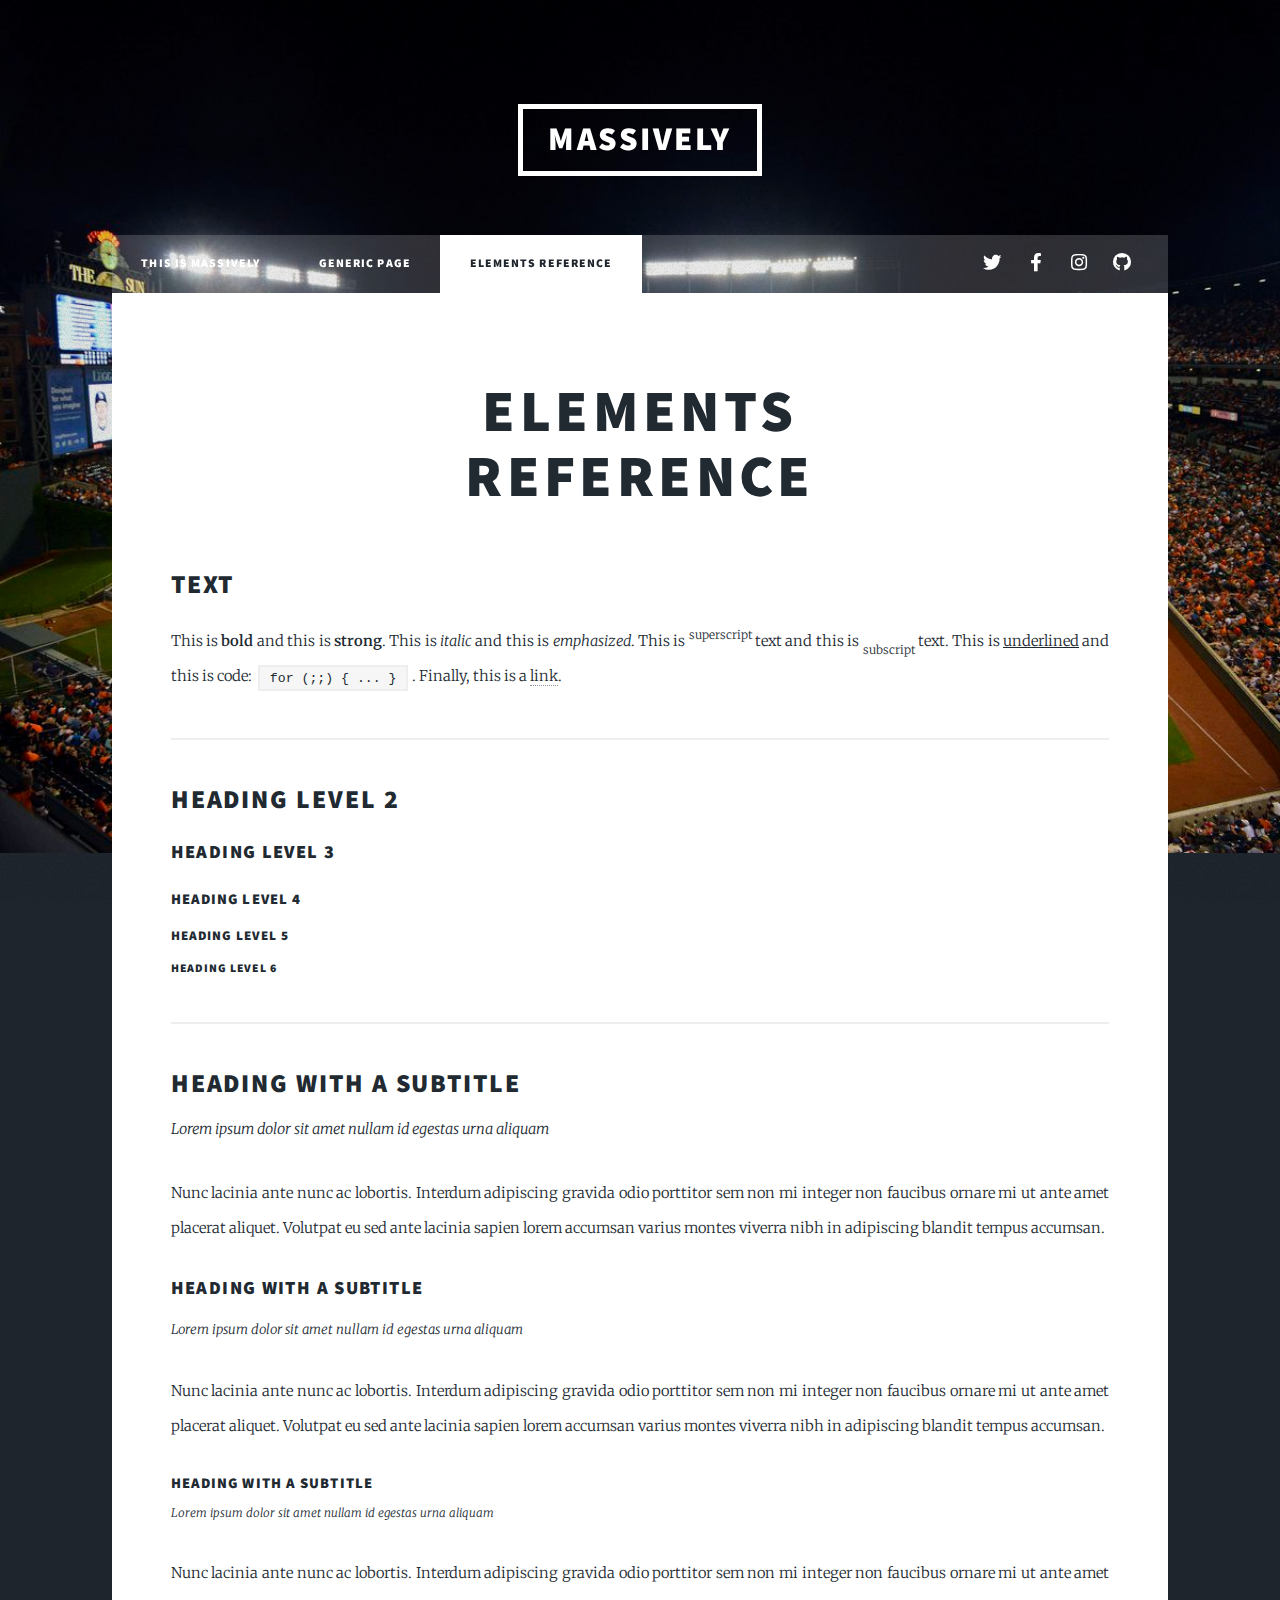
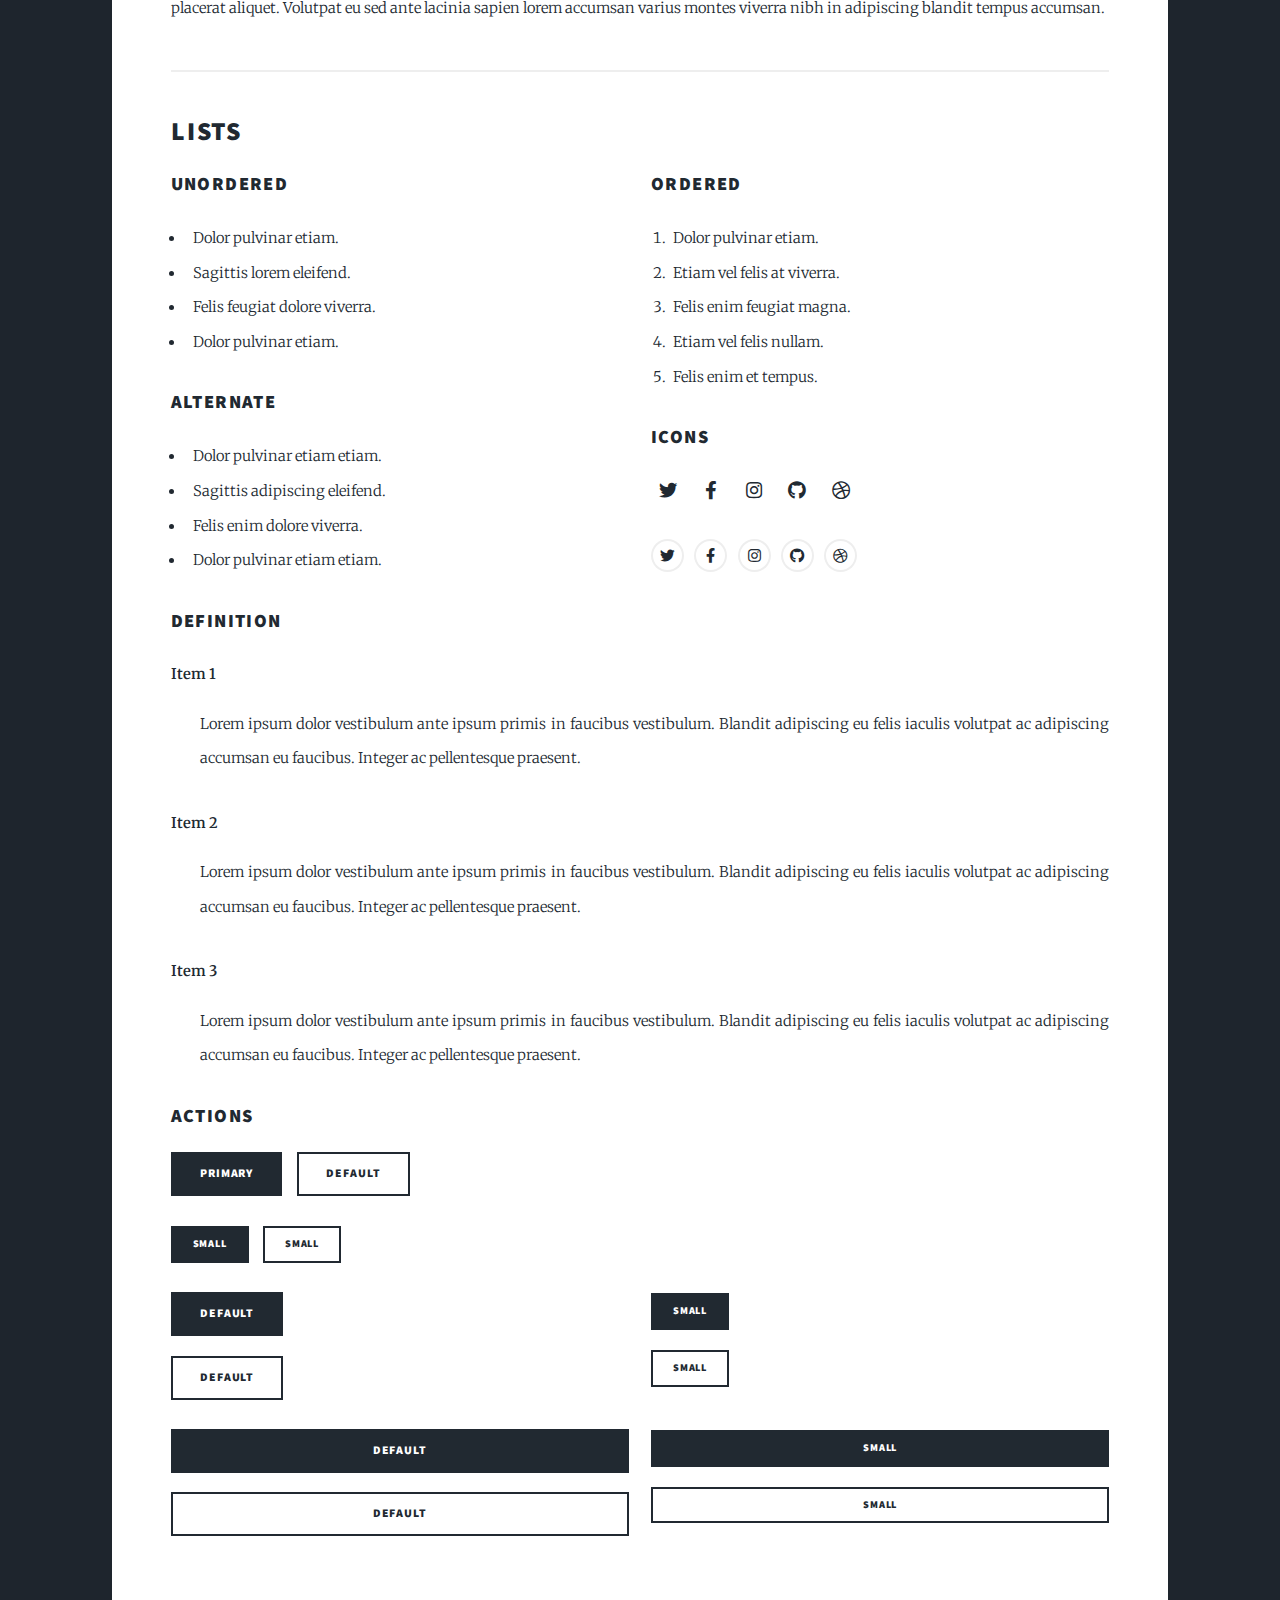
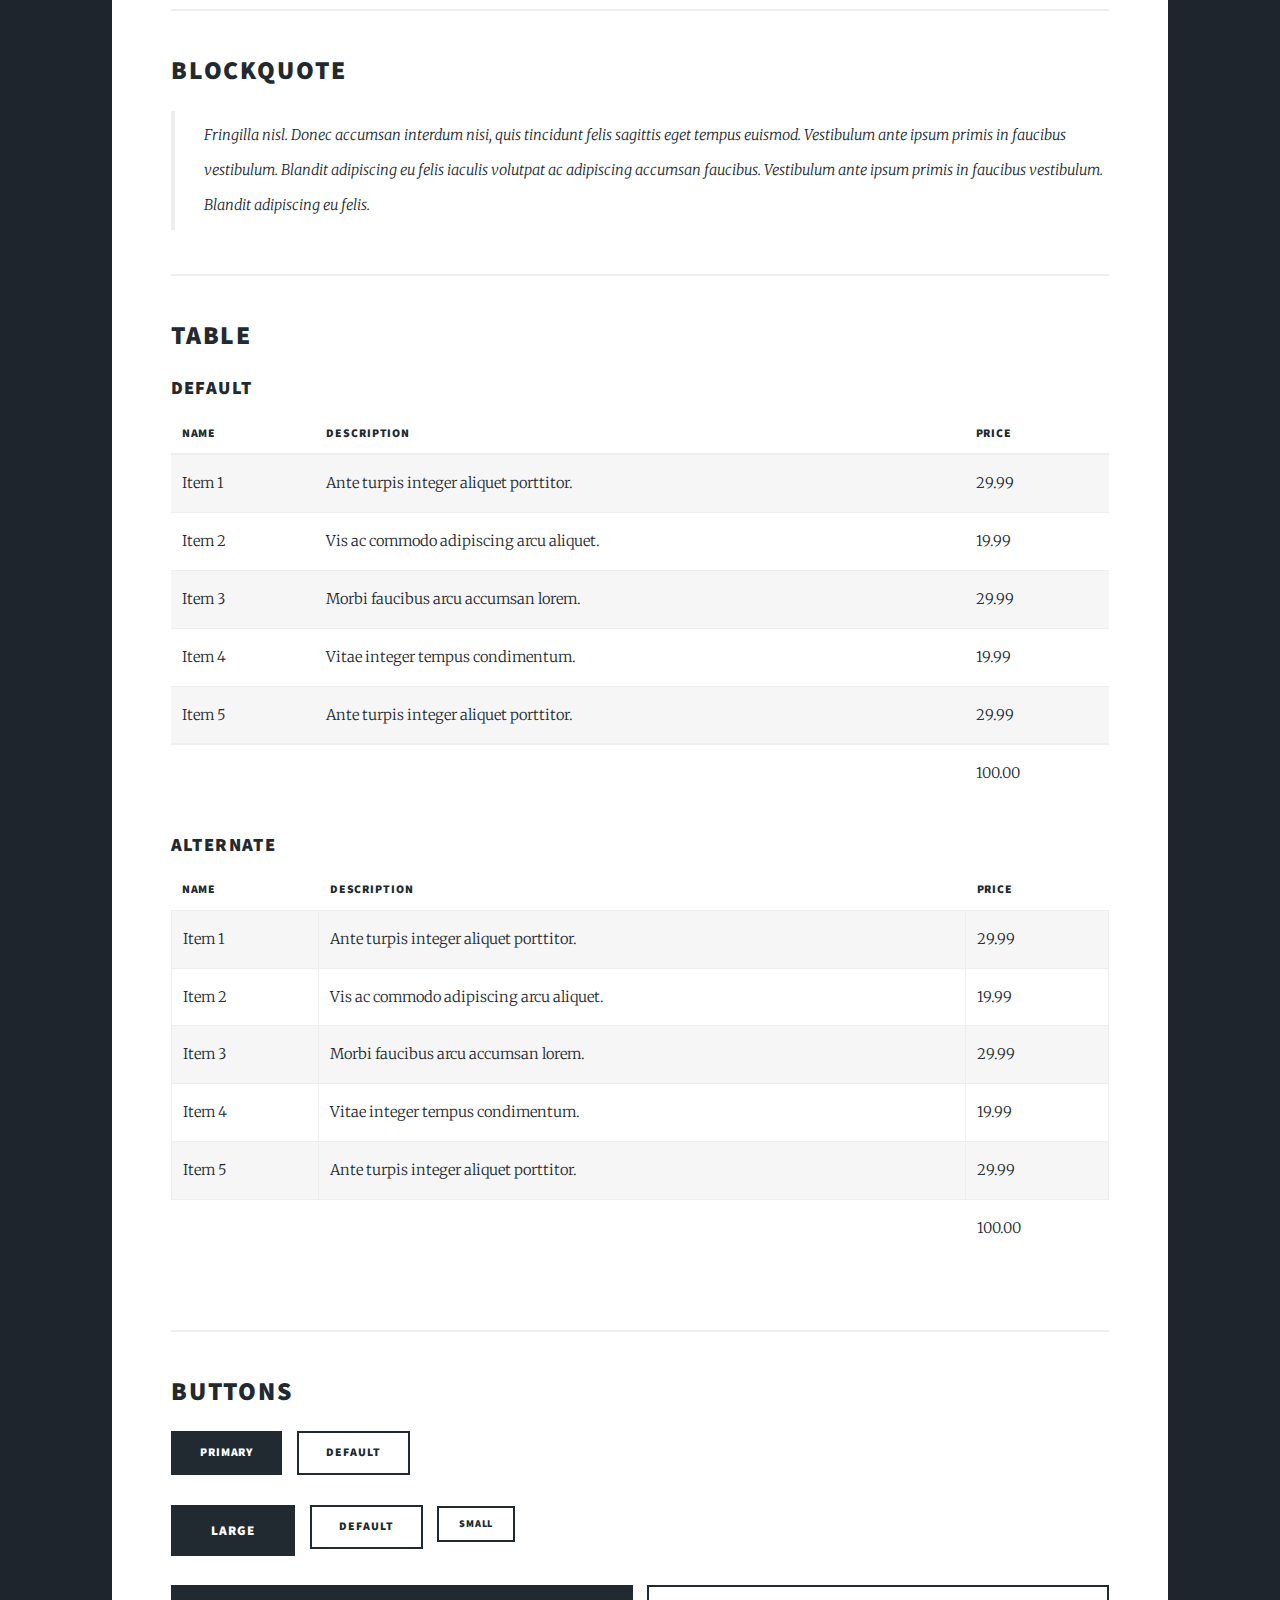
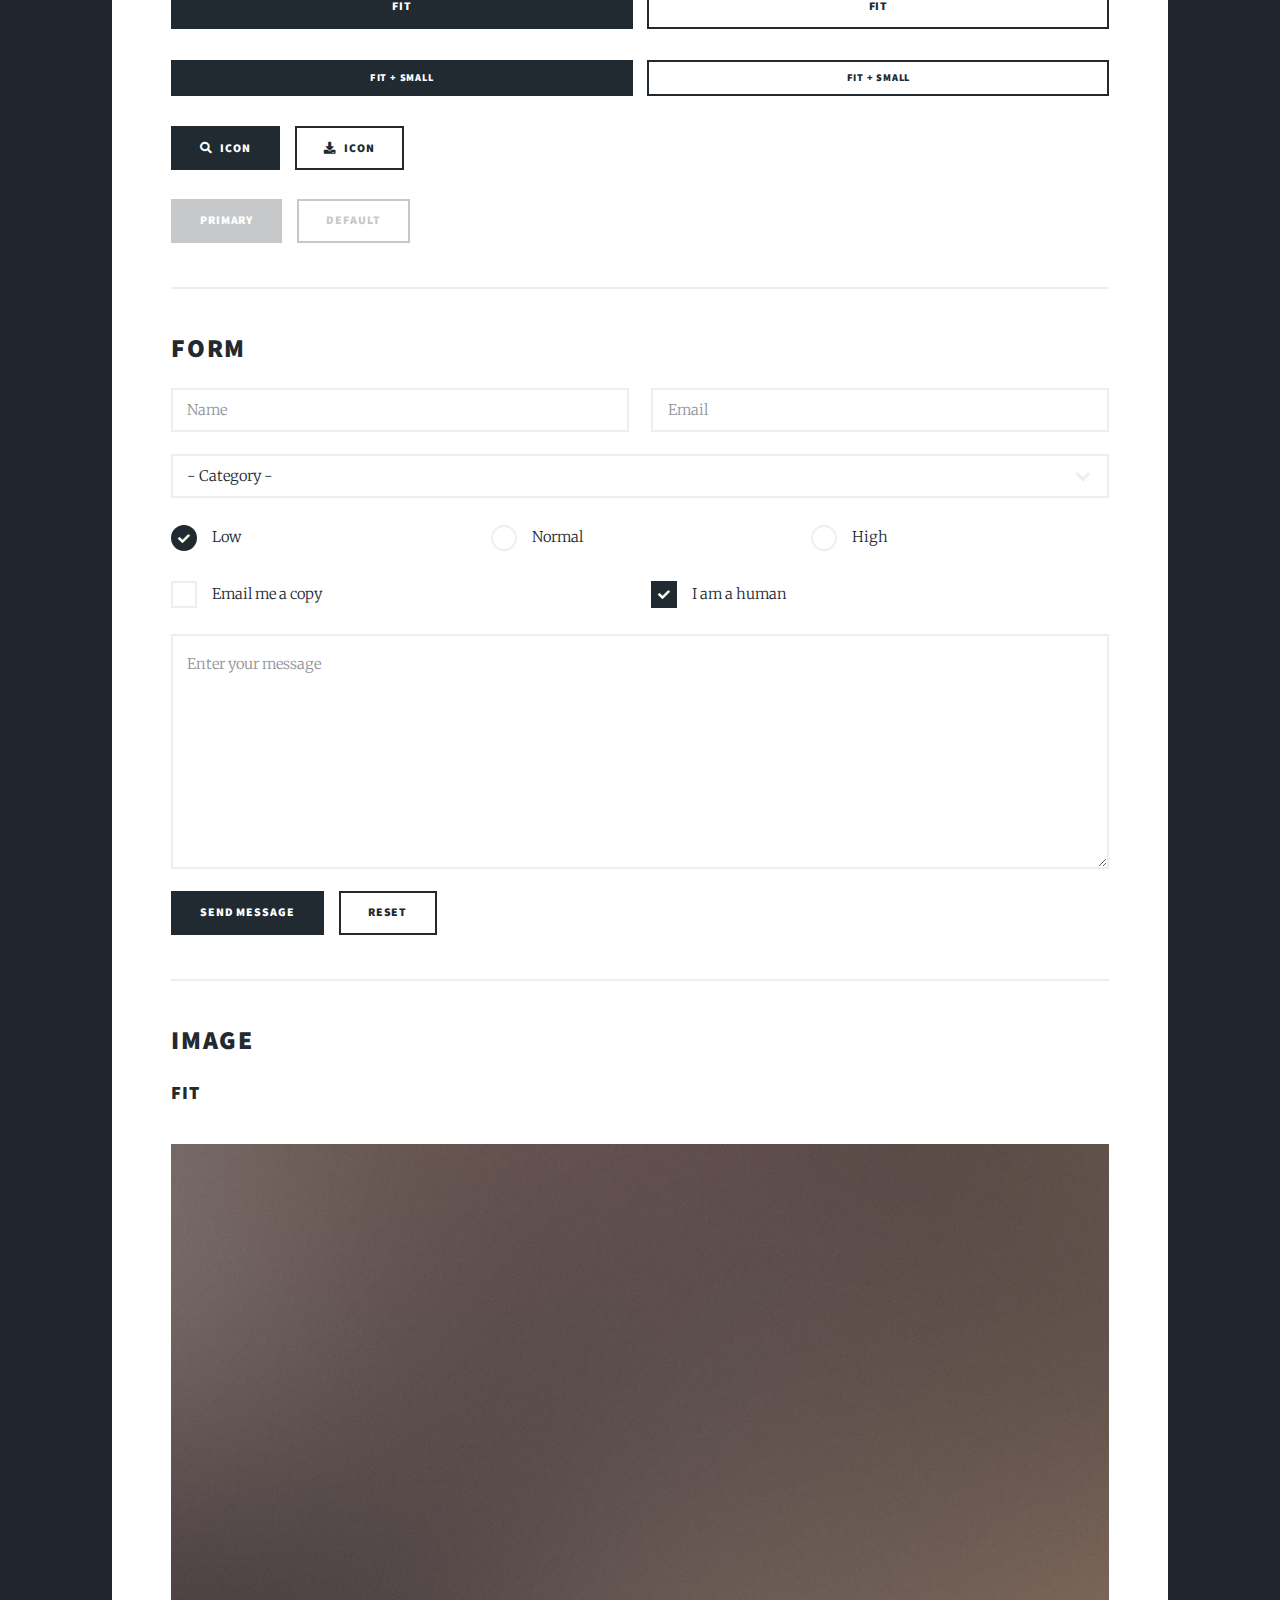
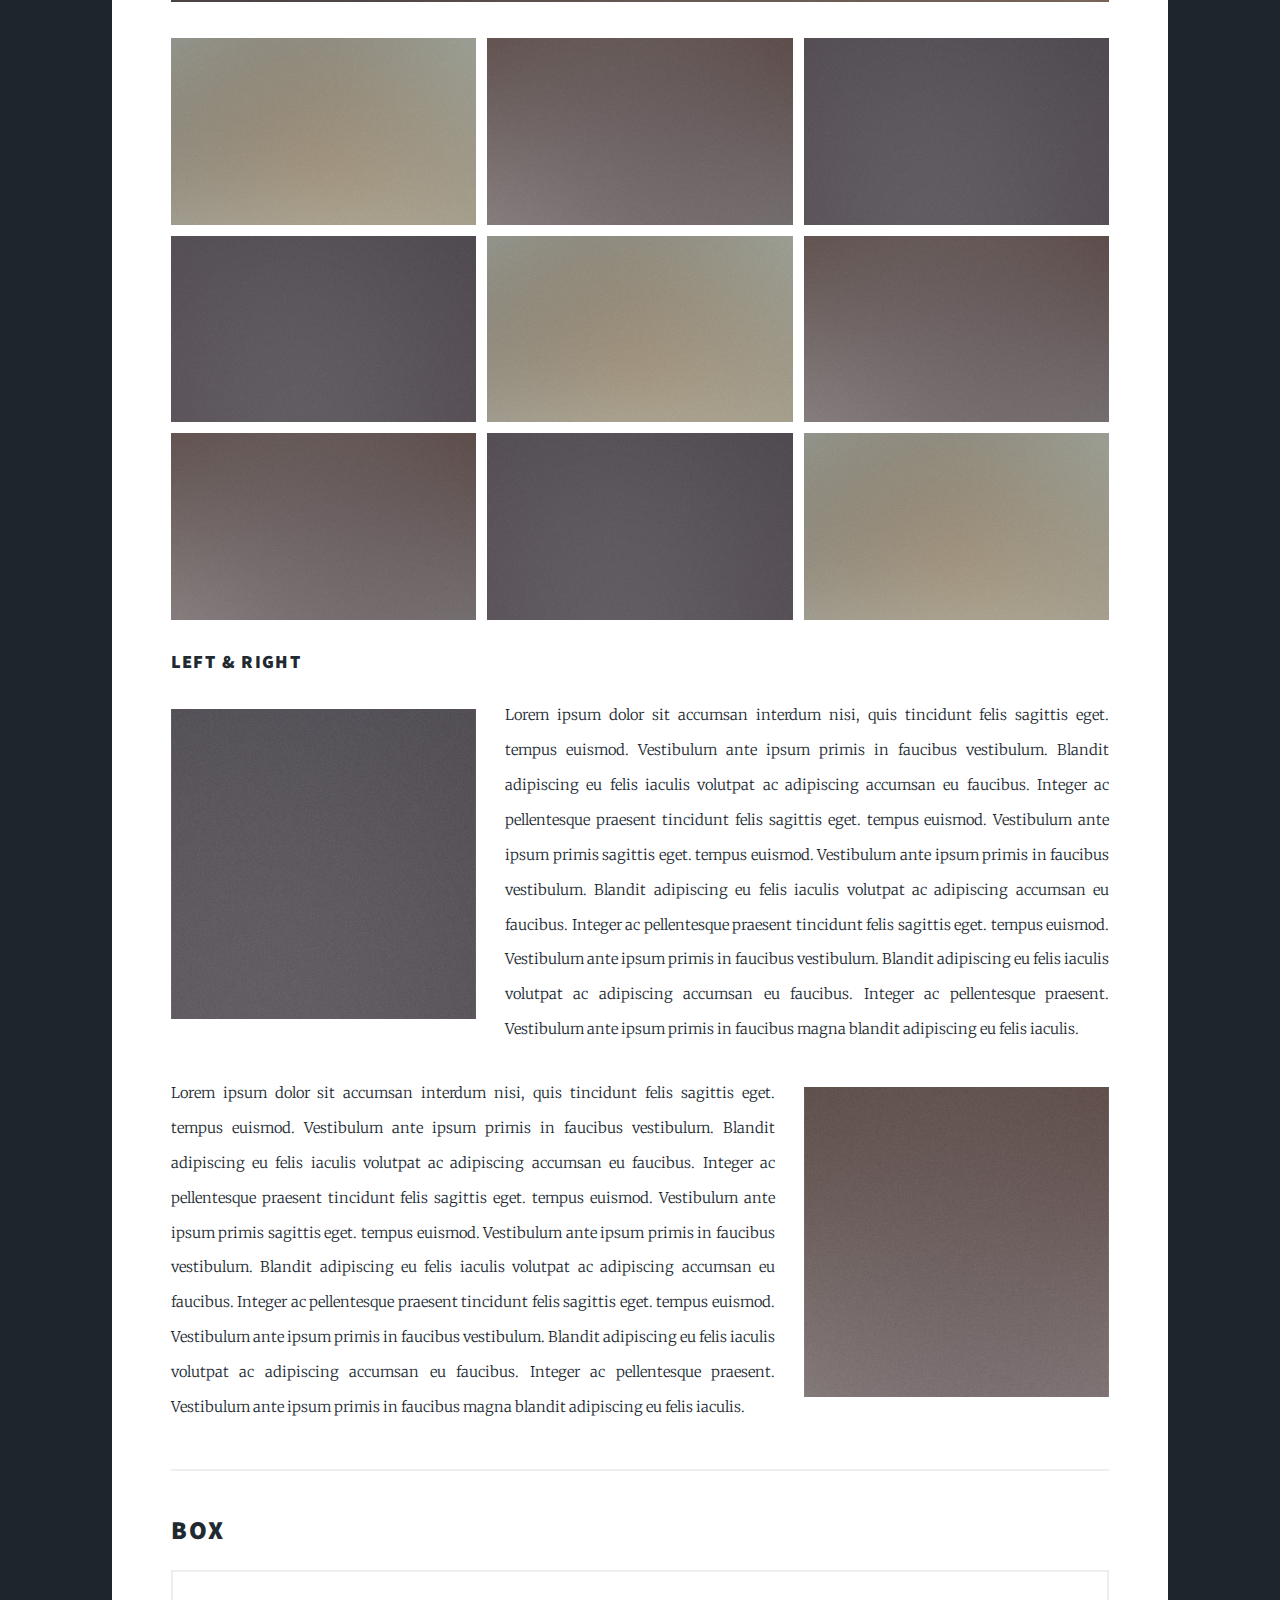
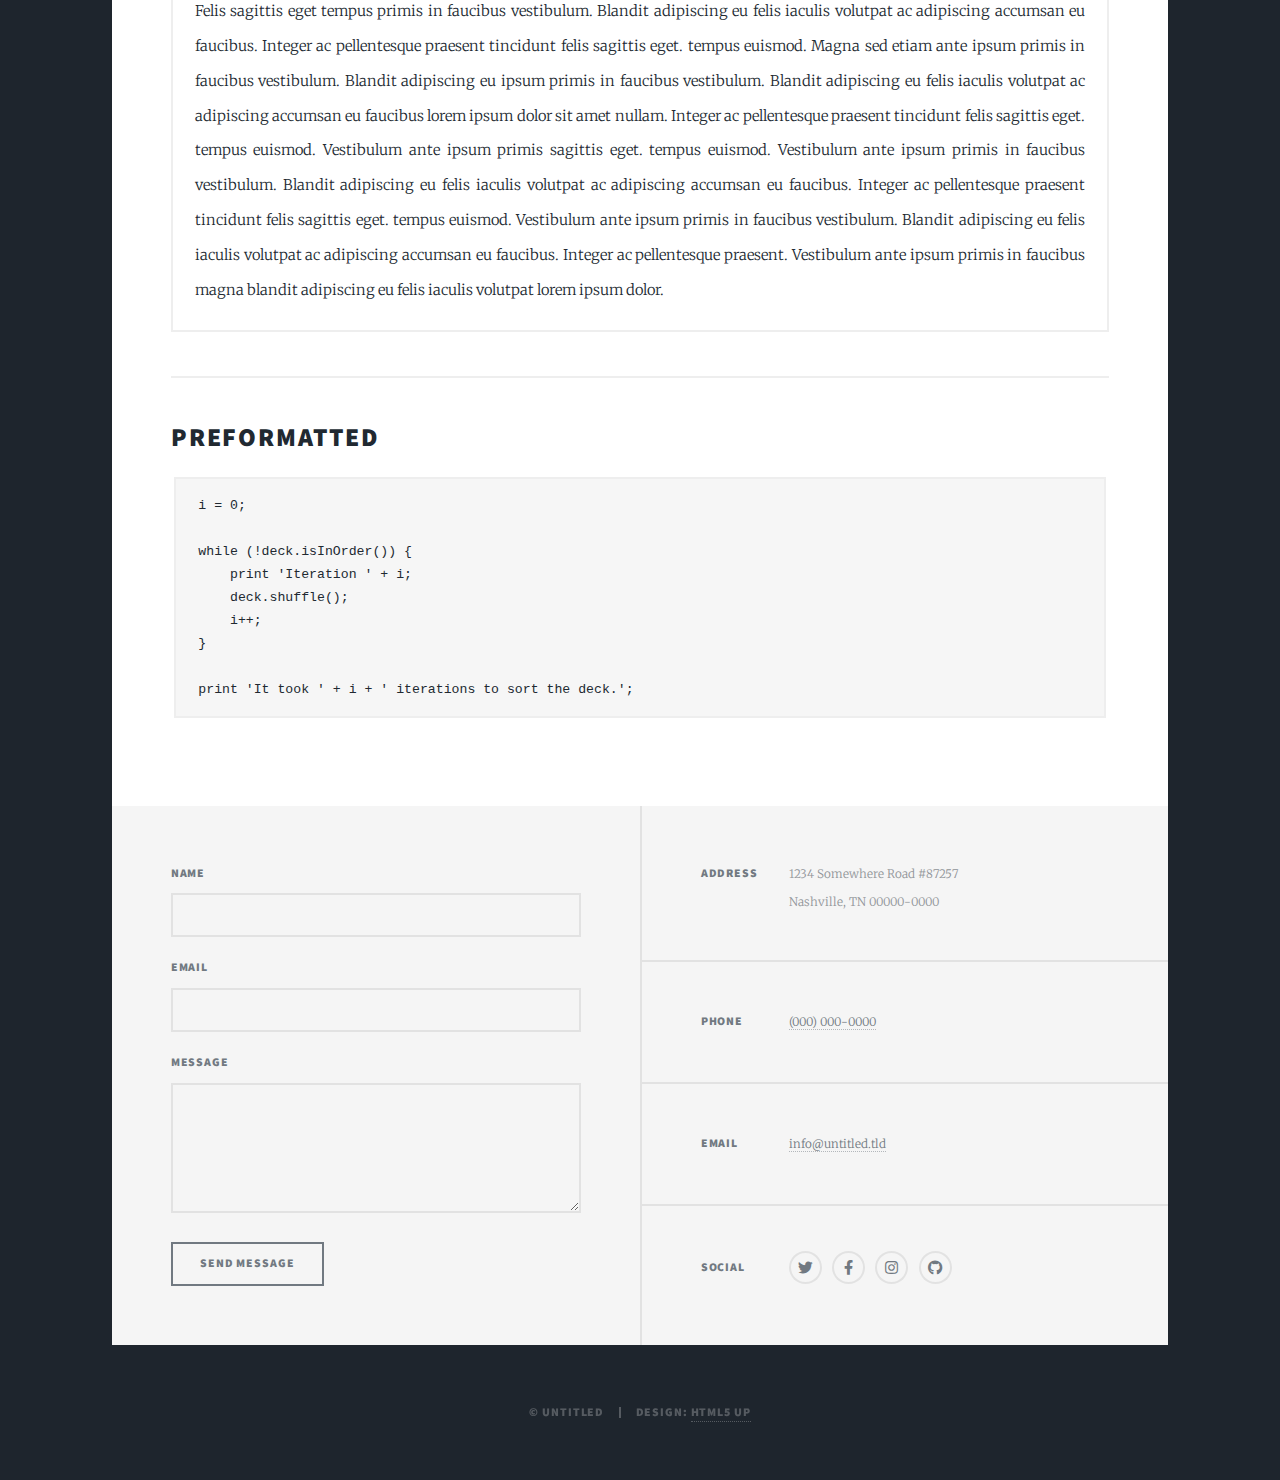
<file: elements.html>
<!DOCTYPE HTML>
<!--
	Massively by HTML5 UP
	html5up.net | @ajlkn
	Free for personal and commercial use under the CCA 3.0 license (html5up.net/license)
-->
<html>
	<head>
		<title>Elements Reference - Massively by HTML5 UP</title>
		<meta charset="utf-8" />
		<meta name="viewport" content="width=device-width, initial-scale=1, user-scalable=no" />
		<link rel="stylesheet" href="assets/css/main.css" />
		<noscript><link rel="stylesheet" href="assets/css/noscript.css" /></noscript>
	</head>
	<body class="is-preload">

		<!-- Wrapper -->
			<div id="wrapper">

				<!-- Header -->
					<header id="header">
						<a href="index.html" class="logo">Massively</a>
					</header>

				<!-- Nav -->
					<nav id="nav">
						<ul class="links">
							<li><a href="index.html">This is Massively</a></li>
							<li><a href="generic.html">Generic Page</a></li>
							<li class="active"><a href="elements.html">Elements Reference</a></li>
						</ul>
						<ul class="icons">
							<li><a href="#" class="icon brands fa-twitter"><span class="label">Twitter</span></a></li>
							<li><a href="#" class="icon brands fa-facebook-f"><span class="label">Facebook</span></a></li>
							<li><a href="#" class="icon brands fa-instagram"><span class="label">Instagram</span></a></li>
							<li><a href="#" class="icon brands fa-github"><span class="label">GitHub</span></a></li>
						</ul>
					</nav>

				<!-- Main -->
					<div id="main">

						<!-- Post -->
							<section class="post">
								<header class="major">
									<h1>Elements<br />
									Reference</h1>
								</header>

								<!-- Text stuff -->
									<h2>Text</h2>
									<p>This is <b>bold</b> and this is <strong>strong</strong>. This is <i>italic</i> and this is <em>emphasized</em>.
									This is <sup>superscript</sup> text and this is <sub>subscript</sub> text.
									This is <u>underlined</u> and this is code: <code>for (;;) { ... }</code>.
									Finally, this is a <a href="#">link</a>.</p>
									<hr />
									<h2>Heading Level 2</h2>
									<h3>Heading Level 3</h3>
									<h4>Heading Level 4</h4>
									<h5>Heading Level 5</h5>
									<h6>Heading Level 6</h6>
									<hr />
									<header>
										<h2>Heading with a Subtitle</h2>
										<p>Lorem ipsum dolor sit amet nullam id egestas urna aliquam</p>
									</header>
									<p>Nunc lacinia ante nunc ac lobortis. Interdum adipiscing gravida odio porttitor sem non mi integer non faucibus ornare mi ut ante amet placerat aliquet. Volutpat eu sed ante lacinia sapien lorem accumsan varius montes viverra nibh in adipiscing blandit tempus accumsan.</p>
									<header>
										<h3>Heading with a Subtitle</h3>
										<p>Lorem ipsum dolor sit amet nullam id egestas urna aliquam</p>
									</header>
									<p>Nunc lacinia ante nunc ac lobortis. Interdum adipiscing gravida odio porttitor sem non mi integer non faucibus ornare mi ut ante amet placerat aliquet. Volutpat eu sed ante lacinia sapien lorem accumsan varius montes viverra nibh in adipiscing blandit tempus accumsan.</p>
									<header>
										<h4>Heading with a Subtitle</h4>
										<p>Lorem ipsum dolor sit amet nullam id egestas urna aliquam</p>
									</header>
									<p>Nunc lacinia ante nunc ac lobortis. Interdum adipiscing gravida odio porttitor sem non mi integer non faucibus ornare mi ut ante amet placerat aliquet. Volutpat eu sed ante lacinia sapien lorem accumsan varius montes viverra nibh in adipiscing blandit tempus accumsan.</p>

									<hr />

								<!-- Lists -->
									<h2>Lists</h2>
									<div class="row">
										<div class="col-6 col-12-small">

											<h3>Unordered</h3>
											<ul>
												<li>Dolor pulvinar etiam.</li>
												<li>Sagittis lorem eleifend.</li>
												<li>Felis feugiat dolore viverra.</li>
												<li>Dolor pulvinar etiam.</li>
											</ul>

											<h3>Alternate</h3>
											<ul class="alt">
												<li>Dolor pulvinar etiam etiam.</li>
												<li>Sagittis adipiscing eleifend.</li>
												<li>Felis enim dolore viverra.</li>
												<li>Dolor pulvinar etiam etiam.</li>
											</ul>

										</div>
										<div class="col-6 col-12-small">

											<h3>Ordered</h3>
											<ol>
												<li>Dolor pulvinar etiam.</li>
												<li>Etiam vel felis at viverra.</li>
												<li>Felis enim feugiat magna.</li>
												<li>Etiam vel felis nullam.</li>
												<li>Felis enim et tempus.</li>
											</ol>

											<h3>Icons</h3>
											<ul class="icons">
												<li><a href="#" class="icon brands fa-twitter"><span class="label">Twitter</span></a></li>
												<li><a href="#" class="icon brands fa-facebook-f"><span class="label">Facebook</span></a></li>
												<li><a href="#" class="icon brands fa-instagram"><span class="label">Instagram</span></a></li>
												<li><a href="#" class="icon brands fa-github"><span class="label">Github</span></a></li>
												<li><a href="#" class="icon brands fa-dribbble"><span class="label">Dribbble</span></a></li>
											</ul>
											<ul class="icons alt">
												<li><a href="#" class="icon brands alt fa-twitter"><span class="label">Twitter</span></a></li>
												<li><a href="#" class="icon brands alt fa-facebook-f"><span class="label">Facebook</span></a></li>
												<li><a href="#" class="icon brands alt fa-instagram"><span class="label">Instagram</span></a></li>
												<li><a href="#" class="icon brands alt fa-github"><span class="label">Github</span></a></li>
												<li><a href="#" class="icon brands alt fa-dribbble"><span class="label">Dribbble</span></a></li>
											</ul>

										</div>
									</div>
									<h3>Definition</h3>
									<dl>
										<dt>Item 1</dt>
										<dd>
											<p>Lorem ipsum dolor vestibulum ante ipsum primis in faucibus vestibulum. Blandit adipiscing eu felis iaculis volutpat ac adipiscing accumsan eu faucibus. Integer ac pellentesque praesent.</p>
										</dd>
										<dt>Item 2</dt>
										<dd>
											<p>Lorem ipsum dolor vestibulum ante ipsum primis in faucibus vestibulum. Blandit adipiscing eu felis iaculis volutpat ac adipiscing accumsan eu faucibus. Integer ac pellentesque praesent.</p>
										</dd>
										<dt>Item 3</dt>
										<dd>
											<p>Lorem ipsum dolor vestibulum ante ipsum primis in faucibus vestibulum. Blandit adipiscing eu felis iaculis volutpat ac adipiscing accumsan eu faucibus. Integer ac pellentesque praesent.</p>
										</dd>
									</dl>

									<h3>Actions</h3>
									<ul class="actions">
										<li><a href="#" class="button primary">Primary</a></li>
										<li><a href="#" class="button">Default</a></li>
									</ul>
									<ul class="actions small">
										<li><a href="#" class="button primary small">Small</a></li>
										<li><a href="#" class="button small">Small</a></li>
									</ul>
									<div class="row">
										<div class="col-6 col-12-small">
											<ul class="actions stacked">
												<li><a href="#" class="button primary">Default</a></li>
												<li><a href="#" class="button">Default</a></li>
											</ul>
										</div>
										<div class="col-6 col-12-small">
											<ul class="actions stacked">
												<li><a href="#" class="button primary small">Small</a></li>
												<li><a href="#" class="button small">Small</a></li>
											</ul>
										</div>
									</div>
									<div class="row">
										<div class="col-6 col-12-small">
											<ul class="actions stacked">
												<li><a href="#" class="button primary fit">Default</a></li>
												<li><a href="#" class="button fit">Default</a></li>
											</ul>
										</div>
										<div class="col-6 col-12-small">
											<ul class="actions stacked">
												<li><a href="#" class="button primary small fit">Small</a></li>
												<li><a href="#" class="button small fit">Small</a></li>
											</ul>
										</div>
									</div>

									<hr />

								<!-- Blockquote -->
									<h2>Blockquote</h2>
									<blockquote>Fringilla nisl. Donec accumsan interdum nisi, quis tincidunt felis sagittis eget tempus euismod. Vestibulum ante ipsum primis in faucibus vestibulum. Blandit adipiscing eu felis iaculis volutpat ac adipiscing accumsan faucibus. Vestibulum ante ipsum primis in faucibus vestibulum. Blandit adipiscing eu felis.</blockquote>

									<hr />

								<!-- Table -->
									<h2>Table</h2>

									<h3>Default</h3>
									<div class="table-wrapper">
										<table>
											<thead>
												<tr>
													<th>Name</th>
													<th>Description</th>
													<th>Price</th>
												</tr>
											</thead>
											<tbody>
												<tr>
													<td>Item 1</td>
													<td>Ante turpis integer aliquet porttitor.</td>
													<td>29.99</td>
												</tr>
												<tr>
													<td>Item 2</td>
													<td>Vis ac commodo adipiscing arcu aliquet.</td>
													<td>19.99</td>
												</tr>
												<tr>
													<td>Item 3</td>
													<td> Morbi faucibus arcu accumsan lorem.</td>
													<td>29.99</td>
												</tr>
												<tr>
													<td>Item 4</td>
													<td>Vitae integer tempus condimentum.</td>
													<td>19.99</td>
												</tr>
												<tr>
													<td>Item 5</td>
													<td>Ante turpis integer aliquet porttitor.</td>
													<td>29.99</td>
												</tr>
											</tbody>
											<tfoot>
												<tr>
													<td colspan="2"></td>
													<td>100.00</td>
												</tr>
											</tfoot>
										</table>
									</div>

									<h3>Alternate</h3>
									<div class="table-wrapper">
										<table class="alt">
											<thead>
												<tr>
													<th>Name</th>
													<th>Description</th>
													<th>Price</th>
												</tr>
											</thead>
											<tbody>
												<tr>
													<td>Item 1</td>
													<td>Ante turpis integer aliquet porttitor.</td>
													<td>29.99</td>
												</tr>
												<tr>
													<td>Item 2</td>
													<td>Vis ac commodo adipiscing arcu aliquet.</td>
													<td>19.99</td>
												</tr>
												<tr>
													<td>Item 3</td>
													<td> Morbi faucibus arcu accumsan lorem.</td>
													<td>29.99</td>
												</tr>
												<tr>
													<td>Item 4</td>
													<td>Vitae integer tempus condimentum.</td>
													<td>19.99</td>
												</tr>
												<tr>
													<td>Item 5</td>
													<td>Ante turpis integer aliquet porttitor.</td>
													<td>29.99</td>
												</tr>
											</tbody>
											<tfoot>
												<tr>
													<td colspan="2"></td>
													<td>100.00</td>
												</tr>
											</tfoot>
										</table>
									</div>

									<hr />

								<!-- Buttons -->
									<h2>Buttons</h2>
									<ul class="actions">
										<li><a href="#" class="button primary">Primary</a></li>
										<li><a href="#" class="button">Default</a></li>
									</ul>
									<ul class="actions">
										<li><a href="#" class="button primary large">Large</a></li>
										<li><a href="#" class="button">Default</a></li>
										<li><a href="#" class="button small">Small</a></li>
									</ul>
									<ul class="actions fit">
										<li><a href="#" class="button primary fit">Fit</a></li>
										<li><a href="#" class="button fit">Fit</a></li>
									</ul>
									<ul class="actions fit small">
										<li><a href="#" class="button primary fit small">Fit + Small</a></li>
										<li><a href="#" class="button fit small">Fit + Small</a></li>
									</ul>
									<ul class="actions">
										<li><a href="#" class="button primary icon solid fa-search">Icon</a></li>
										<li><a href="#" class="button icon solid fa-download">Icon</a></li>
									</ul>
									<ul class="actions">
										<li><span class="button primary disabled">Primary</span></li>
										<li><span class="button disabled">Default</span></li>
									</ul>

									<hr />

								<!-- Form -->
									<h2>Form</h2>

									<form method="post" action="#">
										<div class="row gtr-uniform">
											<div class="col-6 col-12-xsmall">
												<input type="text" name="demo-name" id="demo-name" value="" placeholder="Name" />
											</div>
											<div class="col-6 col-12-xsmall">
												<input type="email" name="demo-email" id="demo-email" value="" placeholder="Email" />
											</div>
											<!-- Break -->
											<div class="col-12">
												<select name="demo-category" id="demo-category">
													<option value="">- Category -</option>
													<option value="1">Manufacturing</option>
													<option value="1">Shipping</option>
													<option value="1">Administration</option>
													<option value="1">Human Resources</option>
												</select>
											</div>
											<!-- Break -->
											<div class="col-4 col-12-small">
												<input type="radio" id="demo-priority-low" name="demo-priority" checked>
												<label for="demo-priority-low">Low</label>
											</div>
											<div class="col-4 col-12-small">
												<input type="radio" id="demo-priority-normal" name="demo-priority">
												<label for="demo-priority-normal">Normal</label>
											</div>
											<div class="col-4 col-12-small">
												<input type="radio" id="demo-priority-high" name="demo-priority">
												<label for="demo-priority-high">High</label>
											</div>
											<!-- Break -->
											<div class="col-6 col-12-small">
												<input type="checkbox" id="demo-copy" name="demo-copy">
												<label for="demo-copy">Email me a copy</label>
											</div>
											<div class="col-6 col-12-small">
												<input type="checkbox" id="demo-human" name="demo-human" checked>
												<label for="demo-human">I am a human</label>
											</div>
											<!-- Break -->
											<div class="col-12">
												<textarea name="demo-message" id="demo-message" placeholder="Enter your message" rows="6"></textarea>
											</div>
											<!-- Break -->
											<div class="col-12">
												<ul class="actions">
													<li><input type="submit" value="Send Message" class="primary" /></li>
													<li><input type="reset" value="Reset" /></li>
												</ul>
											</div>
										</div>
									</form>

									<hr />

								<!-- Image -->
									<h2>Image</h2>

									<h3>Fit</h3>
									<span class="image fit"><img src="images/pic01.jpg" alt="" /></span>
									<div class="box alt">
										<div class="row gtr-50 gtr-uniform">
											<div class="col-4"><span class="image fit"><img src="images/pic02.jpg" alt="" /></span></div>
											<div class="col-4"><span class="image fit"><img src="images/pic03.jpg" alt="" /></span></div>
											<div class="col-4"><span class="image fit"><img src="images/pic04.jpg" alt="" /></span></div>
											<!-- Break -->
											<div class="col-4"><span class="image fit"><img src="images/pic04.jpg" alt="" /></span></div>
											<div class="col-4"><span class="image fit"><img src="images/pic02.jpg" alt="" /></span></div>
											<div class="col-4"><span class="image fit"><img src="images/pic03.jpg" alt="" /></span></div>
											<!-- Break -->
											<div class="col-4"><span class="image fit"><img src="images/pic03.jpg" alt="" /></span></div>
											<div class="col-4"><span class="image fit"><img src="images/pic04.jpg" alt="" /></span></div>
											<div class="col-4"><span class="image fit"><img src="images/pic02.jpg" alt="" /></span></div>
										</div>
									</div>

									<h3>Left &amp; Right</h3>
									<p><span class="image left"><img src="images/pic08.jpg" alt="" /></span>Lorem ipsum dolor sit accumsan interdum nisi, quis tincidunt felis sagittis eget. tempus euismod. Vestibulum ante ipsum primis in faucibus vestibulum. Blandit adipiscing eu felis iaculis volutpat ac adipiscing accumsan eu faucibus. Integer ac pellentesque praesent tincidunt felis sagittis eget. tempus euismod. Vestibulum ante ipsum primis sagittis eget. tempus euismod. Vestibulum ante ipsum primis in faucibus vestibulum. Blandit adipiscing eu felis iaculis volutpat ac adipiscing accumsan eu faucibus. Integer ac pellentesque praesent tincidunt felis sagittis eget. tempus euismod. Vestibulum ante ipsum primis in faucibus vestibulum. Blandit adipiscing eu felis iaculis volutpat ac adipiscing accumsan eu faucibus. Integer ac pellentesque praesent. Vestibulum ante ipsum primis in faucibus magna blandit adipiscing eu felis iaculis.</p>
									<p><span class="image right"><img src="images/pic09.jpg" alt="" /></span>Lorem ipsum dolor sit accumsan interdum nisi, quis tincidunt felis sagittis eget. tempus euismod. Vestibulum ante ipsum primis in faucibus vestibulum. Blandit adipiscing eu felis iaculis volutpat ac adipiscing accumsan eu faucibus. Integer ac pellentesque praesent tincidunt felis sagittis eget. tempus euismod. Vestibulum ante ipsum primis sagittis eget. tempus euismod. Vestibulum ante ipsum primis in faucibus vestibulum. Blandit adipiscing eu felis iaculis volutpat ac adipiscing accumsan eu faucibus. Integer ac pellentesque praesent tincidunt felis sagittis eget. tempus euismod. Vestibulum ante ipsum primis in faucibus vestibulum. Blandit adipiscing eu felis iaculis volutpat ac adipiscing accumsan eu faucibus. Integer ac pellentesque praesent. Vestibulum ante ipsum primis in faucibus magna blandit adipiscing eu felis iaculis.</p>

									<hr />

								<!-- Box -->
									<h2>Box</h2>
									<div class="box">
										<p>Felis sagittis eget tempus primis in faucibus vestibulum. Blandit adipiscing eu felis iaculis volutpat ac adipiscing accumsan eu faucibus. Integer ac pellentesque praesent tincidunt felis sagittis eget. tempus euismod. Magna sed etiam ante ipsum primis in faucibus vestibulum. Blandit adipiscing eu ipsum primis in faucibus vestibulum. Blandit adipiscing eu felis iaculis volutpat ac adipiscing accumsan eu faucibus lorem ipsum dolor sit amet nullam. Integer ac pellentesque praesent tincidunt felis sagittis eget. tempus euismod. Vestibulum ante ipsum primis sagittis eget. tempus euismod. Vestibulum ante ipsum primis in faucibus vestibulum. Blandit adipiscing eu felis iaculis volutpat ac adipiscing accumsan eu faucibus. Integer ac pellentesque praesent tincidunt felis sagittis eget. tempus euismod. Vestibulum ante ipsum primis in faucibus vestibulum. Blandit adipiscing eu felis iaculis volutpat ac adipiscing accumsan eu faucibus. Integer ac pellentesque praesent. Vestibulum ante ipsum primis in faucibus magna blandit adipiscing eu felis iaculis volutpat lorem ipsum dolor.</p>
									</div>

									<hr />

								<!-- Preformatted Code -->
									<h2>Preformatted</h2>
									<pre><code>i = 0;

while (!deck.isInOrder()) {
    print 'Iteration ' + i;
    deck.shuffle();
    i++;
}

print 'It took ' + i + ' iterations to sort the deck.';
</code></pre>

							</section>

					</div>

				<!-- Footer -->
					<footer id="footer">
						<section>
							<form method="post" action="#">
								<div class="fields">
									<div class="field">
										<label for="name">Name</label>
										<input type="text" name="name" id="name" />
									</div>
									<div class="field">
										<label for="email">Email</label>
										<input type="text" name="email" id="email" />
									</div>
									<div class="field">
										<label for="message">Message</label>
										<textarea name="message" id="message" rows="3"></textarea>
									</div>
								</div>
								<ul class="actions">
									<li><input type="submit" value="Send Message" /></li>
								</ul>
							</form>
						</section>
						<section class="split contact">
							<section class="alt">
								<h3>Address</h3>
								<p>1234 Somewhere Road #87257<br />
								Nashville, TN 00000-0000</p>
							</section>
							<section>
								<h3>Phone</h3>
								<p><a href="#">(000) 000-0000</a></p>
							</section>
							<section>
								<h3>Email</h3>
								<p><a href="#">info@untitled.tld</a></p>
							</section>
							<section>
								<h3>Social</h3>
								<ul class="icons alt">
									<li><a href="#" class="icon brands alt fa-twitter"><span class="label">Twitter</span></a></li>
									<li><a href="#" class="icon brands alt fa-facebook-f"><span class="label">Facebook</span></a></li>
									<li><a href="#" class="icon brands alt fa-instagram"><span class="label">Instagram</span></a></li>
									<li><a href="#" class="icon brands alt fa-github"><span class="label">GitHub</span></a></li>
								</ul>
							</section>
						</section>
					</footer>

				<!-- Copyright -->
					<div id="copyright">
						<ul><li>&copy; Untitled</li><li>Design: <a href="https://html5up.net">HTML5 UP</a></li></ul>
					</div>

			</div>

		<!-- Scripts -->
			<script src="assets/js/jquery.min.js"></script>
			<script src="assets/js/jquery.scrollex.min.js"></script>
			<script src="assets/js/jquery.scrolly.min.js"></script>
			<script src="assets/js/browser.min.js"></script>
			<script src="assets/js/breakpoints.min.js"></script>
			<script src="assets/js/util.js"></script>
			<script src="assets/js/main.js"></script>

	</body>
</html>
</file>
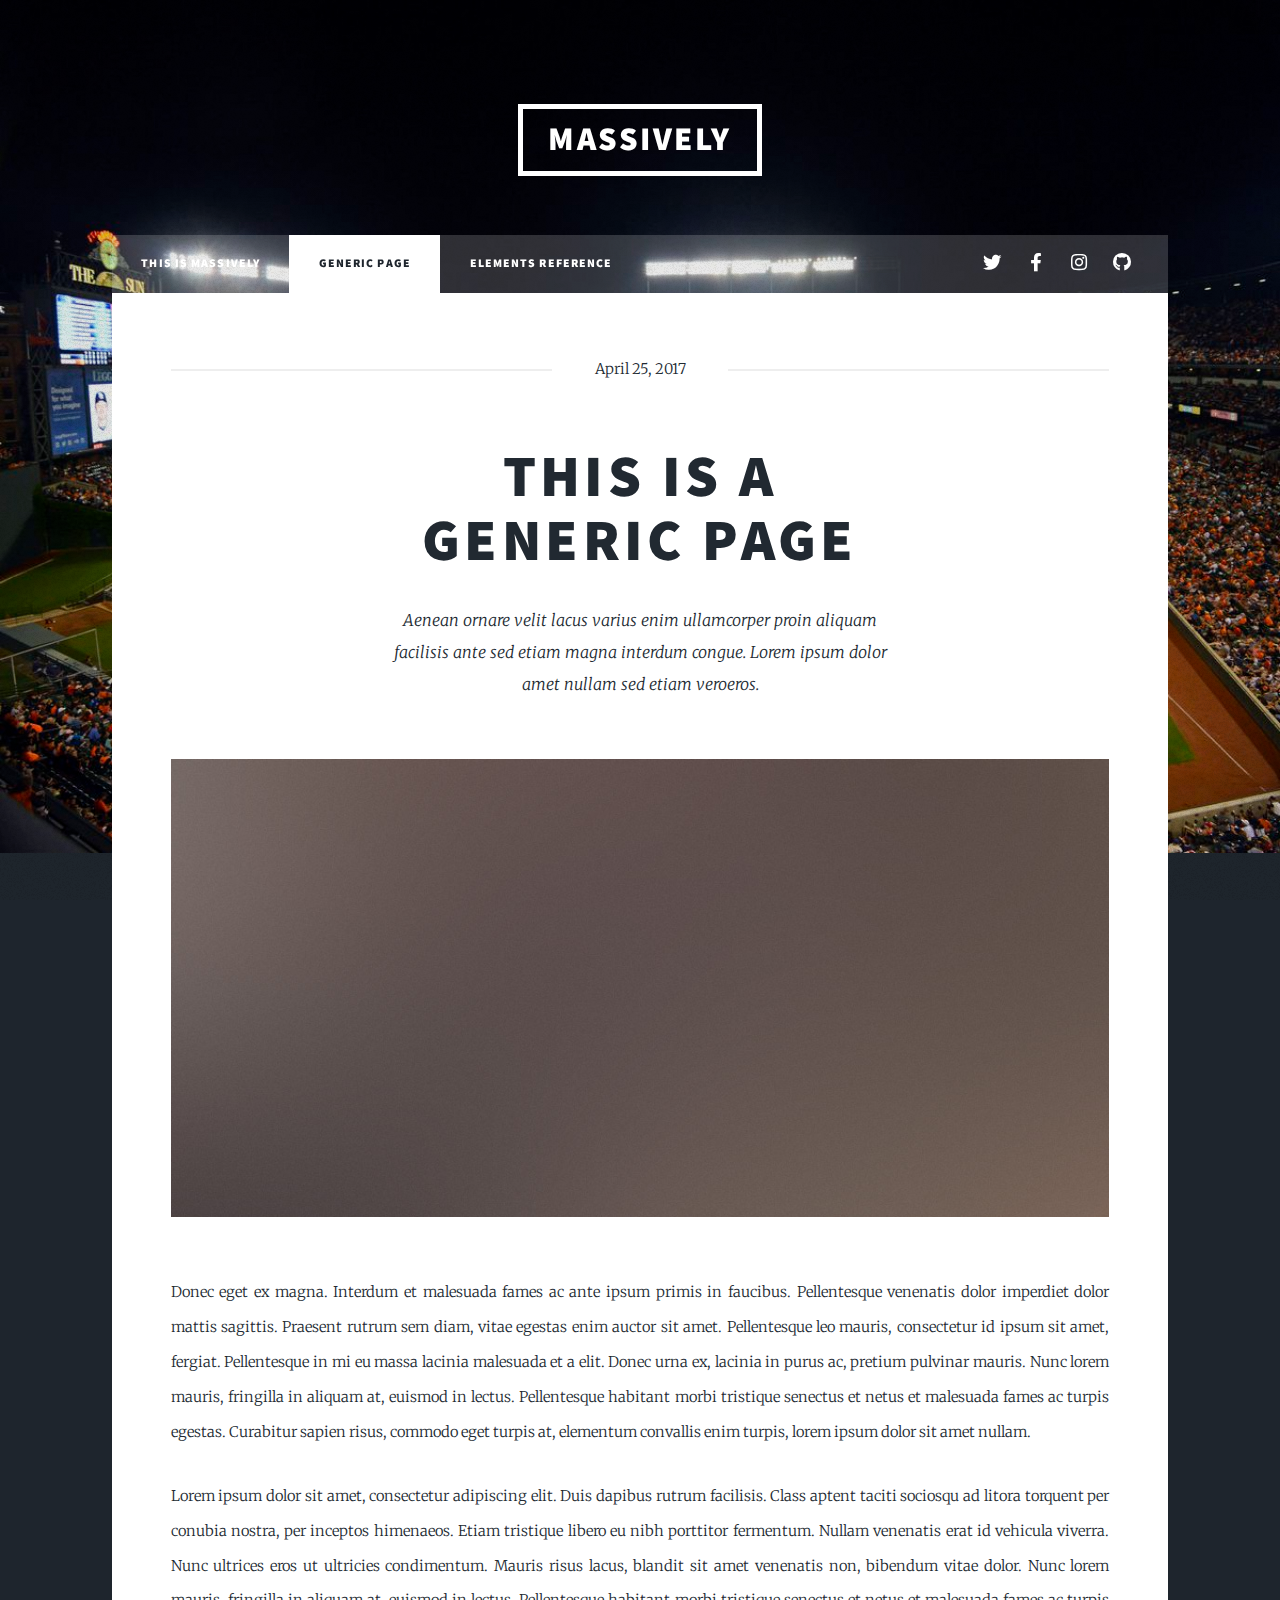
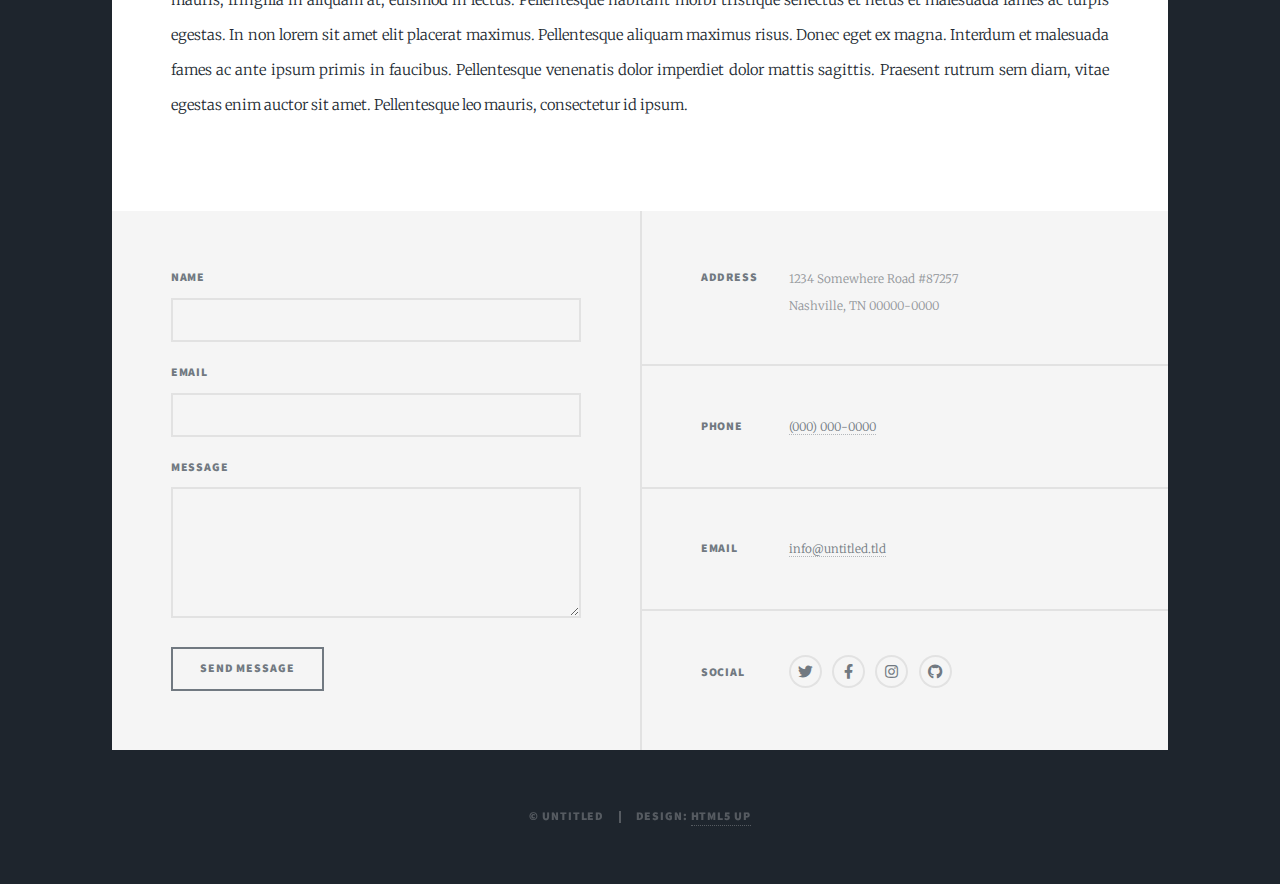
<file: generic.html>
<!DOCTYPE HTML>
<!--
	Massively by HTML5 UP
	html5up.net | @ajlkn
	Free for personal and commercial use under the CCA 3.0 license (html5up.net/license)
-->
<html>
	<head>
		<title>Generic Page - Massively by HTML5 UP</title>
		<meta charset="utf-8" />
		<meta name="viewport" content="width=device-width, initial-scale=1, user-scalable=no" />
		<link rel="stylesheet" href="assets/css/main.css" />
		<noscript><link rel="stylesheet" href="assets/css/noscript.css" /></noscript>
	</head>
	<body class="is-preload">

		<!-- Wrapper -->
			<div id="wrapper">

				<!-- Header -->
					<header id="header">
						<a href="index.html" class="logo">Massively</a>
					</header>

				<!-- Nav -->
					<nav id="nav">
						<ul class="links">
							<li><a href="index.html">This is Massively</a></li>
							<li class="active"><a href="generic.html">Generic Page</a></li>
							<li><a href="elements.html">Elements Reference</a></li>
						</ul>
						<ul class="icons">
							<li><a href="#" class="icon brands fa-twitter"><span class="label">Twitter</span></a></li>
							<li><a href="#" class="icon brands fa-facebook-f"><span class="label">Facebook</span></a></li>
							<li><a href="#" class="icon brands fa-instagram"><span class="label">Instagram</span></a></li>
							<li><a href="#" class="icon brands fa-github"><span class="label">GitHub</span></a></li>
						</ul>
					</nav>

				<!-- Main -->
					<div id="main">

						<!-- Post -->
							<section class="post">
								<header class="major">
									<span class="date">April 25, 2017</span>
									<h1>This is a<br />
									Generic Page</h1>
									<p>Aenean ornare velit lacus varius enim ullamcorper proin aliquam<br />
									facilisis ante sed etiam magna interdum congue. Lorem ipsum dolor<br />
									amet nullam sed etiam veroeros.</p>
								</header>
								<div class="image main"><img src="images/pic01.jpg" alt="" /></div>
								<p>Donec eget ex magna. Interdum et malesuada fames ac ante ipsum primis in faucibus. Pellentesque venenatis dolor imperdiet dolor mattis sagittis. Praesent rutrum sem diam, vitae egestas enim auctor sit amet. Pellentesque leo mauris, consectetur id ipsum sit amet, fergiat. Pellentesque in mi eu massa lacinia malesuada et a elit. Donec urna ex, lacinia in purus ac, pretium pulvinar mauris. Nunc lorem mauris, fringilla in aliquam at, euismod in lectus. Pellentesque habitant morbi tristique senectus et netus et malesuada fames ac turpis egestas. Curabitur sapien risus, commodo eget turpis at, elementum convallis enim turpis, lorem ipsum dolor sit amet nullam.</p>
								<p>Lorem ipsum dolor sit amet, consectetur adipiscing elit. Duis dapibus rutrum facilisis. Class aptent taciti sociosqu ad litora torquent per conubia nostra, per inceptos himenaeos. Etiam tristique libero eu nibh porttitor fermentum. Nullam venenatis erat id vehicula viverra. Nunc ultrices eros ut ultricies condimentum. Mauris risus lacus, blandit sit amet venenatis non, bibendum vitae dolor. Nunc lorem mauris, fringilla in aliquam at, euismod in lectus. Pellentesque habitant morbi tristique senectus et netus et malesuada fames ac turpis egestas. In non lorem sit amet elit placerat maximus. Pellentesque aliquam maximus risus. Donec eget ex magna. Interdum et malesuada fames ac ante ipsum primis in faucibus. Pellentesque venenatis dolor imperdiet dolor mattis sagittis. Praesent rutrum sem diam, vitae egestas enim auctor sit amet. Pellentesque leo mauris, consectetur id ipsum.</p>
							</section>

					</div>

				<!-- Footer -->
					<footer id="footer">
						<section>
							<form method="post" action="#">
								<div class="fields">
									<div class="field">
										<label for="name">Name</label>
										<input type="text" name="name" id="name" />
									</div>
									<div class="field">
										<label for="email">Email</label>
										<input type="text" name="email" id="email" />
									</div>
									<div class="field">
										<label for="message">Message</label>
										<textarea name="message" id="message" rows="3"></textarea>
									</div>
								</div>
								<ul class="actions">
									<li><input type="submit" value="Send Message" /></li>
								</ul>
							</form>
						</section>
						<section class="split contact">
							<section class="alt">
								<h3>Address</h3>
								<p>1234 Somewhere Road #87257<br />
								Nashville, TN 00000-0000</p>
							</section>
							<section>
								<h3>Phone</h3>
								<p><a href="#">(000) 000-0000</a></p>
							</section>
							<section>
								<h3>Email</h3>
								<p><a href="#">info@untitled.tld</a></p>
							</section>
							<section>
								<h3>Social</h3>
								<ul class="icons alt">
									<li><a href="#" class="icon brands alt fa-twitter"><span class="label">Twitter</span></a></li>
									<li><a href="#" class="icon brands alt fa-facebook-f"><span class="label">Facebook</span></a></li>
									<li><a href="#" class="icon brands alt fa-instagram"><span class="label">Instagram</span></a></li>
									<li><a href="#" class="icon brands alt fa-github"><span class="label">GitHub</span></a></li>
								</ul>
							</section>
						</section>
					</footer>

				<!-- Copyright -->
					<div id="copyright">
						<ul><li>&copy; Untitled</li><li>Design: <a href="https://html5up.net">HTML5 UP</a></li></ul>
					</div>

			</div>

		<!-- Scripts -->
			<script src="assets/js/jquery.min.js"></script>
			<script src="assets/js/jquery.scrollex.min.js"></script>
			<script src="assets/js/jquery.scrolly.min.js"></script>
			<script src="assets/js/browser.min.js"></script>
			<script src="assets/js/breakpoints.min.js"></script>
			<script src="assets/js/util.js"></script>
			<script src="assets/js/main.js"></script>

	</body>
</html>
</file>
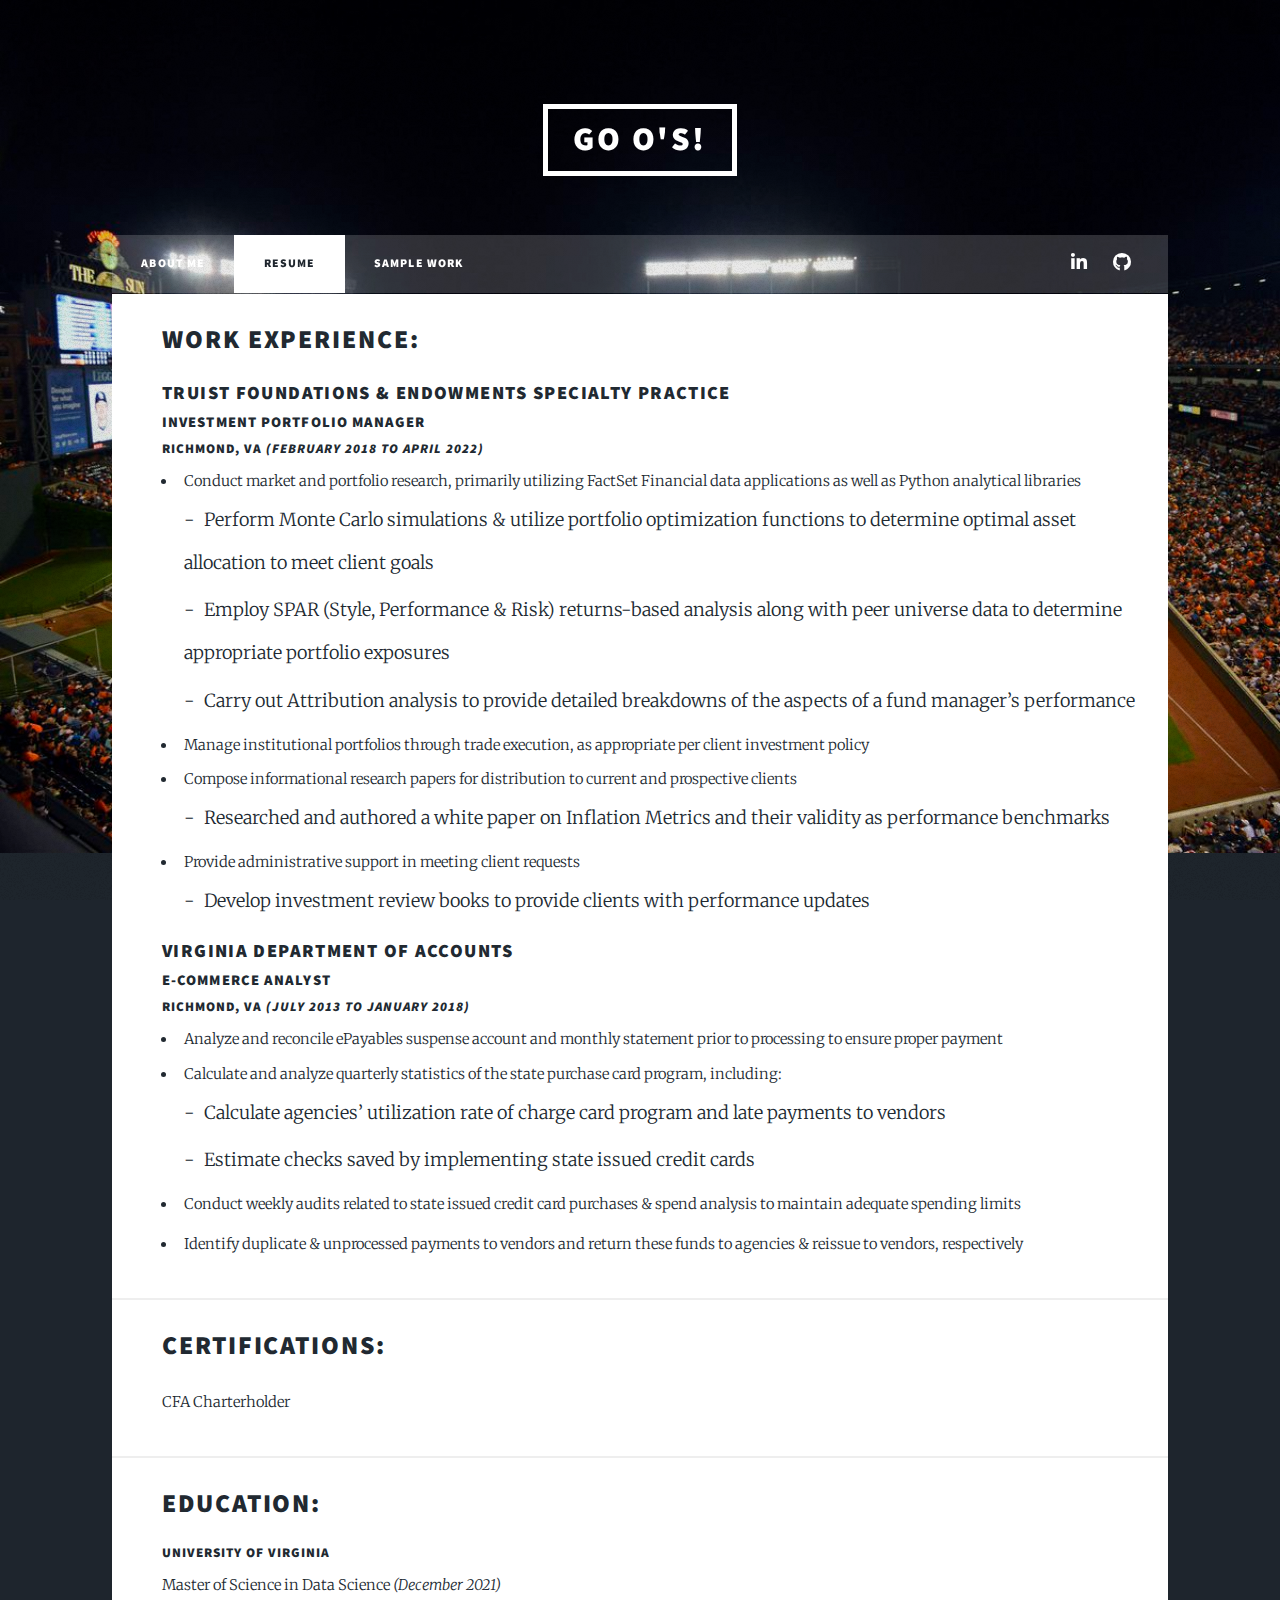
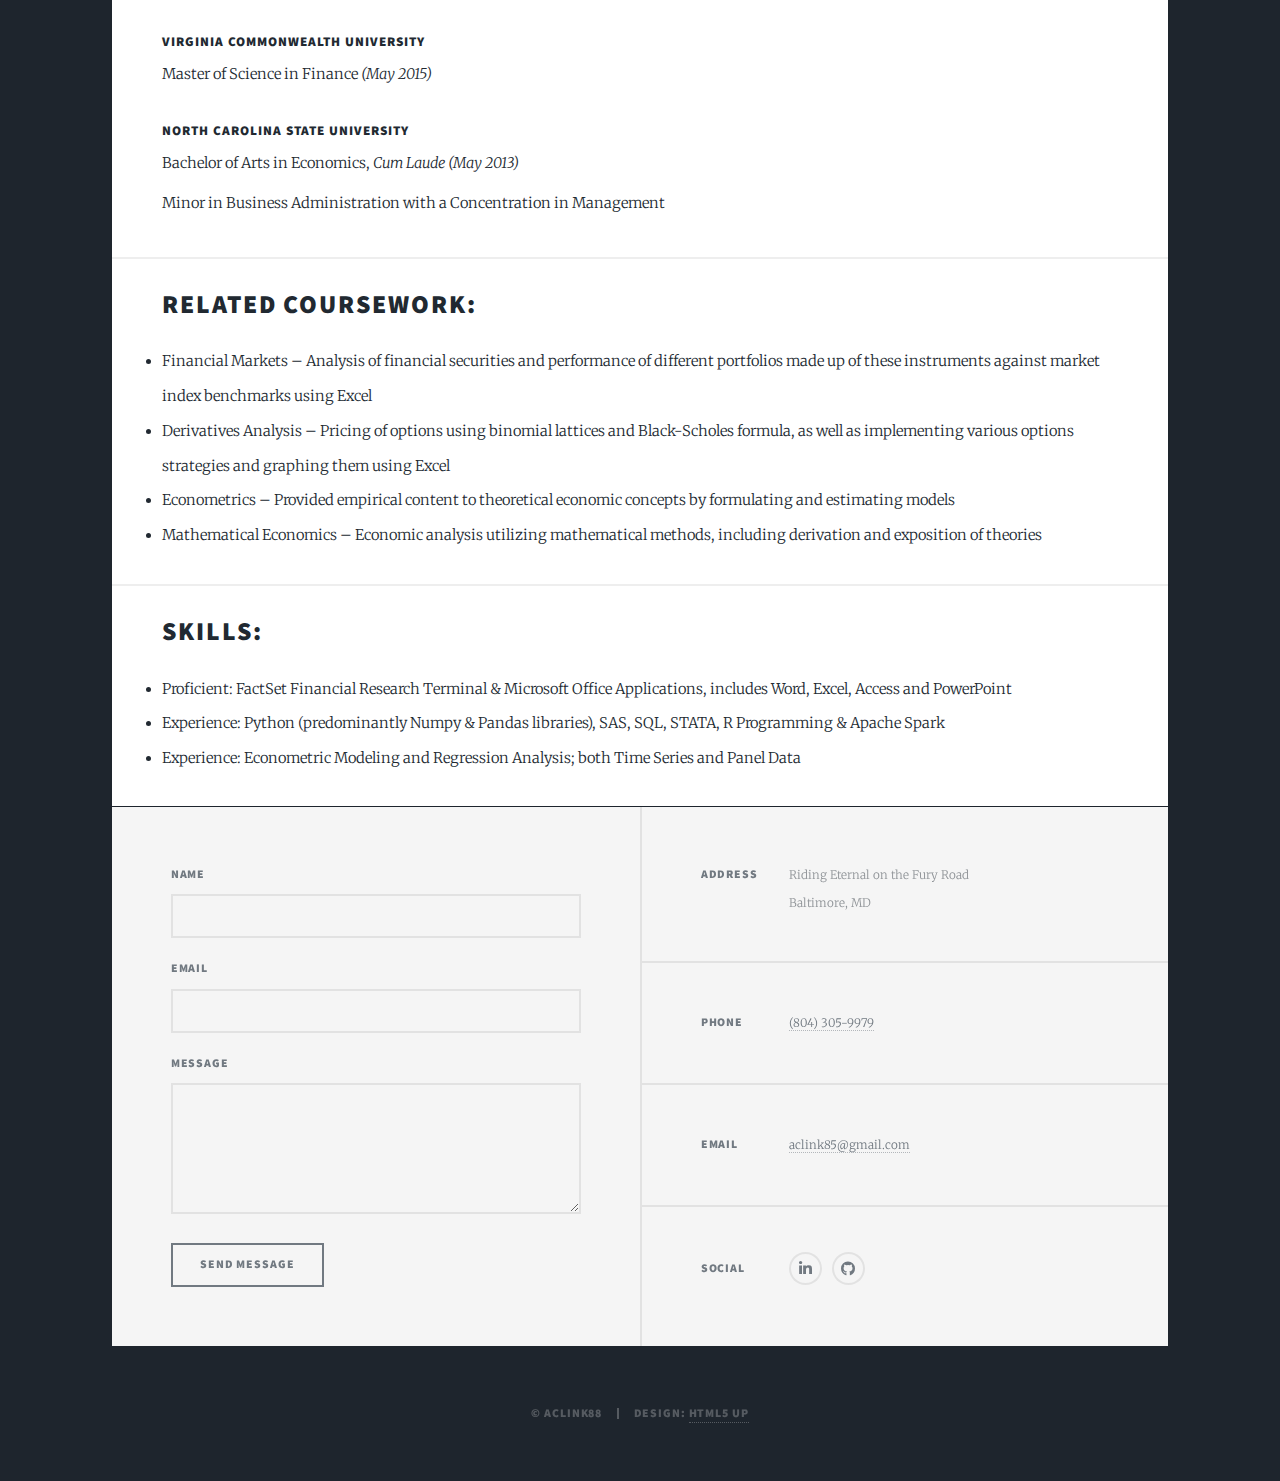
<file: resume.html>
<!DOCTYPE HTML>
<!--
	Massively by HTML5 UP
	html5up.net | @ajlkn
	Free for personal and commercial use under the CCA 3.0 license (html5up.net/license)
-->
<html>
	<head>
		<title>Alex Link - Resume</title>
		<meta charset="utf-8" />
		<meta name="viewport" content="width=device-width, initial-scale=1, user-scalable=no" />
		<link rel="stylesheet" href="assets/css/main.css" />
		<noscript><link rel="stylesheet" href="assets/css/noscript.css" /></noscript>
	</head>
	<body class="is-preload">

		<!-- Wrapper -->
			<div id="wrapper">

				<!-- Header -->
					<header id="header">
						<a href="index.html" class="logo">Go O's!</a>
					</header>

				<!-- Nav -->
					<nav id="nav">
						<ul class="links">
							<li><a href="index.html">About Me</a></li>
							<li class="active"><a href="resume.html">Resume</a></li>
							<li><a href="samples.html">Sample Work</a></li>
						</ul>
						<ul class="icons">
							<!-- <li><a href="#" class="icon brands fa-twitter"><span class="label">Twitter</span></a></li> -->
							<li><a href="https://www.linkedin.com/in/alex-link-cfa-19295969/" class="icon brands fa-linkedin-in"><span class="label">LinkedIn</span></a></li>
							<!-- <li><a href="#" class="icon brands fa-instagram"><span class="label">Instagram</span></a></li> -->
							<li><a href="https://github.com/aclink88" class="icon brands fa-github"><span class="label">GitHub</span></a></li>
						</ul>
					</nav>

				<!-- Main -->
					<div id="main">

						<!-- Post -->
						<section style="text-align: left; padding: 30px; padding-left: 50px; margin-top: 1px; margin-bottom: 1px;">
						<h2>Work Experience:</h2>
                            <h3 style="margin-bottom: 5px;">Truist Foundations &amp; Endowments Specialty Practice</h3>
                            <h4 style="margin-bottom: 5px; margin-top 3px;">Investment Portfolio Manager</h4>
                            <h5 style="margin-bottom: 5px; margin-top: 3px;">Richmond, VA <i>(February 2018 to April 2022)</i></h5>
                                <ul id="l1" style="margin-bottom: 15px;">
                                <li data-list-text="•">Conduct market and portfolio research, primarily utilizing FactSet Financial data applications as well as Python analytical libraries</li>
                                    <ul id="l2" class="custom-hyphen">
                                    <li>Perform Monte Carlo simulations &amp; utilize portfolio optimization functions to determine optimal asset allocation to meet client goals</li>
                                    <li>Employ SPAR (Style, Performance &amp; Risk) returns-based analysis along with peer universe data to determine appropriate portfolio exposures</li>
                                    <li>Carry out Attribution analysis to provide detailed breakdowns of the aspects of a fund manager’s performance</li>
                                    </ul>
                                <li data-list-text="•">Manage institutional portfolios through trade execution, as appropriate per client investment policy</li>
                                <li data-list-text="•">Compose informational research papers for distribution to current and prospective clients</li>
                                    <ul id="l3" class="custom-hyphen">
                                    <li data-list-text="-">Researched and authored a white paper on Inflation Metrics and their validity as performance benchmarks</li>
                                    </ul>
                                <li data-list-text="•">Provide administrative support in meeting client requests</li>
                                    <ul id="l4" class="custom-hyphen">
                                    <li data-list-text="-">Develop investment review books to provide clients with performance updates</li>
                                    </ul>
                                </ul>
                            <!-- <p style="padding-top: 1pt;text-indent: 0pt;text-align: left;"><br/></p> -->
                            <h3 style="margin-bottom: 5px;">Virginia Department of Accounts</h3>
                            <h4 style="margin-bottom: 5px; margin-top 3px;">E-Commerce Analyst</h4>
                            <h5 style="margin-bottom: 5px; margin-top 3px;">Richmond, VA <i>(July 2013 to January 2018)</i></h3>
                            <!-- </li></ul></li> -->
                                <ul id="l1" style="margin-bottom: 5px;">
                                <li data-list-text="•">Analyze and reconcile ePayables suspense account and monthly statement prior to processing to ensure proper payment</li>
                                <li data-list-text="•">Calculate and analyze quarterly statistics of the state purchase card program, including:</li>
                                    <ul id="l5" class="custom-hyphen">
                                    <li data-list-text="-">Calculate agencies’ utilization rate of charge card program and late payments to vendors</li>
                                    <li data-list-text="-">Estimate checks saved by implementing state issued credit cards</li>
                                    </ul>
                                <li data-list-text="•">Conduct weekly audits related to state issued credit card purchases &amp; spend analysis to maintain adequate spending limits</li>
                                <li data-list-text="•">Identify duplicate &amp; unprocessed payments to vendors and return these funds to agencies &amp; reissue to vendors, respectively</li>
                                </ul>
                        </section>
                        <section style="text-align: left; padding: 30px; padding-left: 50px; margin-top: 1px; margin-bottom: 1px;">
                        <h2>Certifications:</h2>
                            <p style="margin-bottom: 5px;">CFA Charterholder</p> <!-- <p><br/></p> -->
                        </section>
                        <section style="text-align: left; padding: 30px; padding-left: 50px; margin-top: 1px; margin-bottom: 1px;">
                        <h2>Education:</h2>
                            <h5 style="margin-bottom: 5px;">University of Virginia</h5> 
                            <p>Master of Science in Data Science <i>(December 2021)</i></p>
                            <h5 style="margin-bottom: 5px;">Virginia Commonwealth University</h5> 
                            <p>Master of Science in Finance <i>(May 2015)</i></p>
                            <h5 style="margin-bottom: 5px;">North Carolina State University</h5>
                            <p style="margin-bottom: 5px;">Bachelor of Arts in Economics, <i>Cum Laude (May 2013)</i></p>
                            <p style="margin-bottom: 5px; margin-top: 3px;">Minor in Business Administration with a Concentration in Management</p>
                        </section>
                        <section style="text-align: left; padding: 30px; padding-left: 50px; margin-top: 1px; margin-bottom: 1px;">
                        <h2>Related Coursework:</h2>
                            <li data-list-text="•">Financial Markets – Analysis of financial securities and performance of different portfolios made up of these instruments against market index benchmarks using Excel</li>
                            <li data-list-text="•">Derivatives Analysis – Pricing of options using binomial lattices and Black-Scholes formula, as well as implementing various options strategies and graphing them using Excel</li>
                            <li data-list-text="•">Econometrics – Provided empirical content to theoretical economic concepts by formulating and estimating models</li>
                            <li data-list-text="•">Mathematical Economics – Economic analysis utilizing mathematical methods, including derivation and exposition of theories</li>
                        </section>
                        <!-- <p style="padding-top: 1pt;text-indent: 0pt;text-align: left;"><br/></p> -->
                        <section style="text-align: left; padding: 30px; padding-left: 50px; margin-top: 1px; margin-bottom: 1px;">
                        <h2>Skills:</h2>
                            <li data-list-text="•">Proficient: FactSet Financial Research Terminal &amp; Microsoft Office Applications, includes Word, Excel, Access and PowerPoint</li>
                            <li data-list-text="•">Experience: Python (predominantly Numpy &amp; Pandas libraries), SAS, SQL, STATA, R Programming &amp; Apache Spark</li>
                            <li data-list-text="•">Experience: Econometric Modeling and Regression Analysis; both Time Series and Panel Data</li>
                        </section>
					</div>

				<!-- Footer -->
					<footer id="footer">
						<section>
							<form method="post" action="#">
								<div class="fields">
									<div class="field">
										<label for="name">Name</label>
										<input type="text" name="name" id="name" />
									</div>
									<div class="field">
										<label for="email">Email</label>
										<input type="text" name="email" id="email" />
									</div>
									<div class="field">
										<label for="message">Message</label>
										<textarea name="message" id="message" rows="3"></textarea>
									</div>
								</div>
								<ul class="actions">
									<li><input type="submit" value="Send Message" /></li>
								</ul>
							</form>
						</section>
						<section class="split contact">
							<section class="alt">
								<h3>Address</h3>
								<p>Riding Eternal on the Fury Road<br />
								Baltimore, MD</p>
							</section>
							<section>
								<h3>Phone</h3>
								<p><a href="#">(804) 305-9979</a></p>
							</section>
							<section>
								<h3>Email</h3>
								<p><a href="#">aclink85@gmail.com</a></p>
							</section>
							<section>
								<h3>Social</h3>
								<ul class="icons alt">
									<!-- <li><a href="#" class="icon brands alt fa-twitter"><span class="label">Twitter</span></a></li> -->
									<li><a href="https://www.linkedin.com/in/alex-link-cfa-19295969/" class="icon brands alt fa-linkedin-in"><span class="label">LinkedIn</span></a></li>
									<!-- <li><a href="#" class="icon brands alt fa-instagram"><span class="label">Instagram</span></a></li> -->
									<li><a href="https://github.com/aclink88" class="icon brands alt fa-github"><span class="label">GitHub</span></a></li>
								</ul>
							</section>
						</section>
					</footer>

				<!-- Copyright -->
					<div id="copyright">
						<ul><li>&copy; aclink88</li><li>Design: <a href="https://html5up.net">HTML5 UP</a></li></ul>
					</div>

			</div>

		<!-- Scripts -->
			<script src="assets/js/jquery.min.js"></script>
			<script src="assets/js/jquery.scrollex.min.js"></script>
			<script src="assets/js/jquery.scrolly.min.js"></script>
			<script src="assets/js/browser.min.js"></script>
			<script src="assets/js/breakpoints.min.js"></script>
			<script src="assets/js/util.js"></script>
			<script src="assets/js/main.js"></script>

	</body>
</html>
</file>
<file: assets/css/main.css>
@import url(fontawesome-all.min.css);
@import url("https://fonts.googleapis.com/css?family=Merriweather:300,700,300italic,700italic|Source+Sans+Pro:900");

/*
	Massively by HTML5 UP
	html5up.net | @ajlkn
	Free for personal and commercial use under the CCA 3.0 license (html5up.net/license)
*/

html, body, div, span, applet, object,
iframe, h1, h2, h3, h4, h5, h6, p, blockquote,
pre, a, abbr, acronym, address, big, cite,
code, del, dfn, em, img, ins, kbd, q, s, samp,
small, strike, strong, sub, sup, tt, var, b,
u, i, center, dl, dt, dd, ol, ul, li, fieldset,
form, label, legend, table, caption, tbody,
tfoot, thead, tr, th, td, article, aside,
canvas, details, embed, figure, figcaption,
footer, header, hgroup, menu, nav, output, ruby,
section, summary, time, mark, audio, video {
	margin: 0;
	padding: 0;
	border: 0;
	font-size: 100%;
	font: inherit;
	vertical-align: baseline;}

article, aside, details, figcaption, figure,
footer, header, hgroup, menu, nav, section {
	display: block;}

body {
	line-height: 1;
}

ol, ul {
	list-style: none;
}

blockquote, q {
	quotes: none;
}

	blockquote:before, blockquote:after, q:before, q:after {
		content: '';
		content: none;
	}

table {
	border-collapse: collapse;
	border-spacing: 0;
}

body {
	-webkit-text-size-adjust: none;
}

mark {
	background-color: transparent;
	color: inherit;
}

input::-moz-focus-inner {
	border: 0;
	padding: 0;
}

input, select, textarea {
	-moz-appearance: none;
	-webkit-appearance: none;
	-ms-appearance: none;
	appearance: none;
}

/* Basic */

	@-ms-viewport {
		width: device-width;
	}

	body {
		-ms-overflow-style: scrollbar;
	}

	@media screen and (max-width: 480px) {

		html, body {
			min-width: 320px;
		}

	}

	html {
		box-sizing: border-box;
	}

	*, *:before, *:after {
		box-sizing: inherit;
	}

	body {
		background-color: #1e252d;
	}

		body.is-preload *, body.is-preload *:before, body.is-preload *:after {
			-moz-animation: none !important;
			-webkit-animation: none !important;
			-ms-animation: none !important;
			animation: none !important;
			-moz-transition: none !important;
			-webkit-transition: none !important;
			-ms-transition: none !important;
			transition: none !important;
		}

/* Type */

	html {
		font-size: 16pt;
	}

		@media screen and (max-width: 1680px) {

			html {
				font-size: 12pt;
			}

		}

		@media screen and (max-width: 1280px) {

			html {
				font-size: 11pt;
			}

		}

		@media screen and (max-width: 360px) {

			html {
				font-size: 10pt;
			}

		}

	body {
		color: #212931;
	}

	body, input, select, textarea {
		font-family: "Merriweather", Georgia, serif;
		font-weight: 300;
		font-size: 1rem;
		line-height: 2.375;
	}

	a {
		-moz-transition: color 0.2s ease-in-out, background-color 0.2s ease-in-out, border-color 0.2s ease-in-out, box-shadow 0.2s ease-in-out;
		-webkit-transition: color 0.2s ease-in-out, background-color 0.2s ease-in-out, border-color 0.2s ease-in-out, box-shadow 0.2s ease-in-out;
		-ms-transition: color 0.2s ease-in-out, background-color 0.2s ease-in-out, border-color 0.2s ease-in-out, box-shadow 0.2s ease-in-out;
		transition: color 0.2s ease-in-out, background-color 0.2s ease-in-out, border-color 0.2s ease-in-out, box-shadow 0.2s ease-in-out;
		border-bottom: dotted 1px;
		text-decoration: none;
	}

		a:hover {
			border-bottom-color: transparent;
		}

	strong, b {
		font-weight: 600;
	}

	em, i {
		font-style: italic;
	}

	p {
		text-align: justify;
		margin: 0 0 2rem 0;
	}

	h1, h2, h3, h4, h5, h6 {
		font-family: "Source Sans Pro", Helvetica, sans-serif;
		font-weight: 900;
		line-height: 1.5;
		letter-spacing: 0.075em;
		text-transform: uppercase;
		margin: 0 0 1rem 0;
	}

		h1 a, h2 a, h3 a, h4 a, h5 a, h6 a {
			border-bottom: 0;
			color: inherit;
			text-decoration: none;
		}

	h1 {
		font-size: 4rem;
		line-height: 1.1;
		margin: 0 0 2rem 0;
	}

	h2 {
		font-size: 1.75rem;
		line-height: 1.3;
		margin: 0 0 1.5rem 0;
	}

	h3 {
		font-size: 1.25rem;
		margin: 0 0 1.5rem 0;
	}

	h4 {
		font-size: 1rem;
	}

	h5 {
		font-size: 0.9rem;
	}

	h6 {
		font-size: 0.8rem;
	}

	sub {
		font-size: 0.8rem;
		position: relative;
		top: 0.5rem;
	}

	sup {
		font-size: 0.8rem;
		position: relative;
		top: -0.5rem;
	}

	blockquote {
		border-left: solid 4px;
		font-style: italic;
		margin: 0 0 2rem 0;
		padding: 0.5rem 0 0.5rem 2rem;
	}

	code {
		border: solid 2px;
		font-family: "Courier New", monospace;
		font-size: 0.9rem;
		margin: 0 0.25rem;
		padding: 0.25rem 0.65rem;
	}

	pre {
		-webkit-overflow-scrolling: touch;
		font-family: "Courier New", monospace;
		font-size: 0.9rem;
		margin: 0 0 2rem 0;
	}

		pre code {
			display: block;
			line-height: 1.75;
			padding: 1rem 1.5rem;
			overflow-x: auto;
		}

	hr {
		border: 0;
		border-bottom: solid 2px;
		margin: 3rem 0;
	}

		hr.major {
			margin: 5rem 0;
		}

	.align-left {
		text-align: left;
	}

	.align-center {
		text-align: center;
	}

	.align-right {
		text-align: right;
	}

	input, select, textarea {
		color: #212931;
	}

	a {
		color: #212931;
		border-bottom-color: rgba(33, 41, 49, 0.5);
	}

		a:hover {
			border-bottom-color: transparent;
			color: #18bfef !important;
		}

	strong, b {
		color: #212931;
	}

	h1, h2, h3, h4, h5, h6 {
		color: #212931;
	}

	blockquote {
		border-left-color: #eeeeee;
	}

	code {
		background: rgba(220, 220, 220, 0.25);
		border-color: #eeeeee;
	}

	hr {
		border-bottom-color: #eeeeee;
	}

/* Row */

	.row {
		display: flex;
		flex-wrap: wrap;
		box-sizing: border-box;
		align-items: stretch;
	}

		.row > * {
			box-sizing: border-box;
		}

		.row.gtr-uniform > * > :last-child {
			margin-bottom: 0;
		}

		.row.aln-left {
			justify-content: flex-start;
		}

		.row.aln-center {
			justify-content: center;
		}

		.row.aln-right {
			justify-content: flex-end;
		}

		.row.aln-top {
			align-items: flex-start;
		}

		.row.aln-middle {
			align-items: center;
		}

		.row.aln-bottom {
			align-items: flex-end;
		}

		.row > .imp {
			order: -1;
		}

		.row > .col-1 {
			width: 8.33333%;
		}

		.row > .off-1 {
			margin-left: 8.33333%;
		}

		.row > .col-2 {
			width: 16.66667%;
		}

		.row > .off-2 {
			margin-left: 16.66667%;
		}

		.row > .col-3 {
			width: 25%;
		}

		.row > .off-3 {
			margin-left: 25%;
		}

		.row > .col-4 {
			width: 33.33333%;
		}

		.row > .off-4 {
			margin-left: 33.33333%;
		}

		.row > .col-5 {
			width: 41.66667%;
		}

		.row > .off-5 {
			margin-left: 41.66667%;
		}

		.row > .col-6 {
			width: 50%;
		}

		.row > .off-6 {
			margin-left: 50%;
		}

		.row > .col-7 {
			width: 58.33333%;
		}

		.row > .off-7 {
			margin-left: 58.33333%;
		}

		.row > .col-8 {
			width: 66.66667%;
		}

		.row > .off-8 {
			margin-left: 66.66667%;
		}

		.row > .col-9 {
			width: 75%;
		}

		.row > .off-9 {
			margin-left: 75%;
		}

		.row > .col-10 {
			width: 83.33333%;
		}

		.row > .off-10 {
			margin-left: 83.33333%;
		}

		.row > .col-11 {
			width: 91.66667%;
		}

		.row > .off-11 {
			margin-left: 91.66667%;
		}

		.row > .col-12 {
			width: 100%;
		}

		.row > .off-12 {
			margin-left: 100%;
		}

		.row.gtr-0 {
			margin-top: 0;
			margin-left: 0rem;
		}

			.row.gtr-0 > * {
				padding: 0 0 0 0rem;
			}

			.row.gtr-0.gtr-uniform {
				margin-top: 0rem;
			}

				.row.gtr-0.gtr-uniform > * {
					padding-top: 0rem;
				}

		.row.gtr-25 {
			margin-top: 0;
			margin-left: -0.375rem;
		}

			.row.gtr-25 > * {
				padding: 0 0 0 0.375rem;
			}

			.row.gtr-25.gtr-uniform {
				margin-top: -0.375rem;
			}

				.row.gtr-25.gtr-uniform > * {
					padding-top: 0.375rem;
				}

		.row.gtr-50 {
			margin-top: 0;
			margin-left: -0.75rem;
		}

			.row.gtr-50 > * {
				padding: 0 0 0 0.75rem;
			}

			.row.gtr-50.gtr-uniform {
				margin-top: -0.75rem;
			}

				.row.gtr-50.gtr-uniform > * {
					padding-top: 0.75rem;
				}

		.row {
			margin-top: 0;
			margin-left: -1.5rem;
		}

			.row > * {
				padding: 0 0 0 1.5rem;
			}

			.row.gtr-uniform {
				margin-top: -1.5rem;
			}

				.row.gtr-uniform > * {
					padding-top: 1.5rem;
				}

		.row.gtr-150 {
			margin-top: 0;
			margin-left: -2.25rem;
		}

			.row.gtr-150 > * {
				padding: 0 0 0 2.25rem;
			}

			.row.gtr-150.gtr-uniform {
				margin-top: -2.25rem;
			}

				.row.gtr-150.gtr-uniform > * {
					padding-top: 2.25rem;
				}

		.row.gtr-200 {
			margin-top: 0;
			margin-left: -3rem;
		}

			.row.gtr-200 > * {
				padding: 0 0 0 3rem;
			}

			.row.gtr-200.gtr-uniform {
				margin-top: -3rem;
			}

				.row.gtr-200.gtr-uniform > * {
					padding-top: 3rem;
				}

		@media screen and (max-width: 1680px) {

			.row {
				display: flex;
				flex-wrap: wrap;
				box-sizing: border-box;
				align-items: stretch;
			}

				.row > * {
					box-sizing: border-box;
				}

				.row.gtr-uniform > * > :last-child {
					margin-bottom: 0;
				}

				.row.aln-left {
					justify-content: flex-start;
				}

				.row.aln-center {
					justify-content: center;
				}

				.row.aln-right {
					justify-content: flex-end;
				}

				.row.aln-top {
					align-items: flex-start;
				}

				.row.aln-middle {
					align-items: center;
				}

				.row.aln-bottom {
					align-items: flex-end;
				}

				.row > .imp-xlarge {
					order: -1;
				}

				.row > .col-1-xlarge {
					width: 8.33333%;
				}

				.row > .off-1-xlarge {
					margin-left: 8.33333%;
				}

				.row > .col-2-xlarge {
					width: 16.66667%;
				}

				.row > .off-2-xlarge {
					margin-left: 16.66667%;
				}

				.row > .col-3-xlarge {
					width: 25%;
				}

				.row > .off-3-xlarge {
					margin-left: 25%;
				}

				.row > .col-4-xlarge {
					width: 33.33333%;
				}

				.row > .off-4-xlarge {
					margin-left: 33.33333%;
				}

				.row > .col-5-xlarge {
					width: 41.66667%;
				}

				.row > .off-5-xlarge {
					margin-left: 41.66667%;
				}

				.row > .col-6-xlarge {
					width: 50%;
				}

				.row > .off-6-xlarge {
					margin-left: 50%;
				}

				.row > .col-7-xlarge {
					width: 58.33333%;
				}

				.row > .off-7-xlarge {
					margin-left: 58.33333%;
				}

				.row > .col-8-xlarge {
					width: 66.66667%;
				}

				.row > .off-8-xlarge {
					margin-left: 66.66667%;
				}

				.row > .col-9-xlarge {
					width: 75%;
				}

				.row > .off-9-xlarge {
					margin-left: 75%;
				}

				.row > .col-10-xlarge {
					width: 83.33333%;
				}

				.row > .off-10-xlarge {
					margin-left: 83.33333%;
				}

				.row > .col-11-xlarge {
					width: 91.66667%;
				}

				.row > .off-11-xlarge {
					margin-left: 91.66667%;
				}

				.row > .col-12-xlarge {
					width: 100%;
				}

				.row > .off-12-xlarge {
					margin-left: 100%;
				}

				.row.gtr-0 {
					margin-top: 0;
					margin-left: 0rem;
				}

					.row.gtr-0 > * {
						padding: 0 0 0 0rem;
					}

					.row.gtr-0.gtr-uniform {
						margin-top: 0rem;
					}

						.row.gtr-0.gtr-uniform > * {
							padding-top: 0rem;
						}

				.row.gtr-25 {
					margin-top: 0;
					margin-left: -0.375rem;
				}

					.row.gtr-25 > * {
						padding: 0 0 0 0.375rem;
					}

					.row.gtr-25.gtr-uniform {
						margin-top: -0.375rem;
					}

						.row.gtr-25.gtr-uniform > * {
							padding-top: 0.375rem;
						}

				.row.gtr-50 {
					margin-top: 0;
					margin-left: -0.75rem;
				}

					.row.gtr-50 > * {
						padding: 0 0 0 0.75rem;
					}

					.row.gtr-50.gtr-uniform {
						margin-top: -0.75rem;
					}

						.row.gtr-50.gtr-uniform > * {
							padding-top: 0.75rem;
						}

				.row {
					margin-top: 0;
					margin-left: -1.5rem;
				}

					.row > * {
						padding: 0 0 0 1.5rem;
					}

					.row.gtr-uniform {
						margin-top: -1.5rem;
					}

						.row.gtr-uniform > * {
							padding-top: 1.5rem;
						}

				.row.gtr-150 {
					margin-top: 0;
					margin-left: -2.25rem;
				}

					.row.gtr-150 > * {
						padding: 0 0 0 2.25rem;
					}

					.row.gtr-150.gtr-uniform {
						margin-top: -2.25rem;
					}

						.row.gtr-150.gtr-uniform > * {
							padding-top: 2.25rem;
						}

				.row.gtr-200 {
					margin-top: 0;
					margin-left: -3rem;
				}

					.row.gtr-200 > * {
						padding: 0 0 0 3rem;
					}

					.row.gtr-200.gtr-uniform {
						margin-top: -3rem;
					}

						.row.gtr-200.gtr-uniform > * {
							padding-top: 3rem;
						}

		}

		@media screen and (max-width: 1280px) {

			.row {
				display: flex;
				flex-wrap: wrap;
				box-sizing: border-box;
				align-items: stretch;
			}

				.row > * {
					box-sizing: border-box;
				}

				.row.gtr-uniform > * > :last-child {
					margin-bottom: 0;
				}

				.row.aln-left {
					justify-content: flex-start;
				}

				.row.aln-center {
					justify-content: center;
				}

				.row.aln-right {
					justify-content: flex-end;
				}

				.row.aln-top {
					align-items: flex-start;
				}

				.row.aln-middle {
					align-items: center;
				}

				.row.aln-bottom {
					align-items: flex-end;
				}

				.row > .imp-large {
					order: -1;
				}

				.row > .col-1-large {
					width: 8.33333%;
				}

				.row > .off-1-large {
					margin-left: 8.33333%;
				}

				.row > .col-2-large {
					width: 16.66667%;
				}

				.row > .off-2-large {
					margin-left: 16.66667%;
				}

				.row > .col-3-large {
					width: 25%;
				}

				.row > .off-3-large {
					margin-left: 25%;
				}

				.row > .col-4-large {
					width: 33.33333%;
				}

				.row > .off-4-large {
					margin-left: 33.33333%;
				}

				.row > .col-5-large {
					width: 41.66667%;
				}

				.row > .off-5-large {
					margin-left: 41.66667%;
				}

				.row > .col-6-large {
					width: 50%;
				}

				.row > .off-6-large {
					margin-left: 50%;
				}

				.row > .col-7-large {
					width: 58.33333%;
				}

				.row > .off-7-large {
					margin-left: 58.33333%;
				}

				.row > .col-8-large {
					width: 66.66667%;
				}

				.row > .off-8-large {
					margin-left: 66.66667%;
				}

				.row > .col-9-large {
					width: 75%;
				}

				.row > .off-9-large {
					margin-left: 75%;
				}

				.row > .col-10-large {
					width: 83.33333%;
				}

				.row > .off-10-large {
					margin-left: 83.33333%;
				}

				.row > .col-11-large {
					width: 91.66667%;
				}

				.row > .off-11-large {
					margin-left: 91.66667%;
				}

				.row > .col-12-large {
					width: 100%;
				}

				.row > .off-12-large {
					margin-left: 100%;
				}

				.row.gtr-0 {
					margin-top: 0;
					margin-left: 0rem;
				}

					.row.gtr-0 > * {
						padding: 0 0 0 0rem;
					}

					.row.gtr-0.gtr-uniform {
						margin-top: 0rem;
					}

						.row.gtr-0.gtr-uniform > * {
							padding-top: 0rem;
						}

				.row.gtr-25 {
					margin-top: 0;
					margin-left: -0.375rem;
				}

					.row.gtr-25 > * {
						padding: 0 0 0 0.375rem;
					}

					.row.gtr-25.gtr-uniform {
						margin-top: -0.375rem;
					}

						.row.gtr-25.gtr-uniform > * {
							padding-top: 0.375rem;
						}

				.row.gtr-50 {
					margin-top: 0;
					margin-left: -0.75rem;
				}

					.row.gtr-50 > * {
						padding: 0 0 0 0.75rem;
					}

					.row.gtr-50.gtr-uniform {
						margin-top: -0.75rem;
					}

						.row.gtr-50.gtr-uniform > * {
							padding-top: 0.75rem;
						}

				.row {
					margin-top: 0;
					margin-left: -1.5rem;
				}

					.row > * {
						padding: 0 0 0 1.5rem;
					}

					.row.gtr-uniform {
						margin-top: -1.5rem;
					}

						.row.gtr-uniform > * {
							padding-top: 1.5rem;
						}

				.row.gtr-150 {
					margin-top: 0;
					margin-left: -2.25rem;
				}

					.row.gtr-150 > * {
						padding: 0 0 0 2.25rem;
					}

					.row.gtr-150.gtr-uniform {
						margin-top: -2.25rem;
					}

						.row.gtr-150.gtr-uniform > * {
							padding-top: 2.25rem;
						}

				.row.gtr-200 {
					margin-top: 0;
					margin-left: -3rem;
				}

					.row.gtr-200 > * {
						padding: 0 0 0 3rem;
					}

					.row.gtr-200.gtr-uniform {
						margin-top: -3rem;
					}

						.row.gtr-200.gtr-uniform > * {
							padding-top: 3rem;
						}

		}

		@media screen and (max-width: 980px) {

			.row {
				display: flex;
				flex-wrap: wrap;
				box-sizing: border-box;
				align-items: stretch;
			}

				.row > * {
					box-sizing: border-box;
				}

				.row.gtr-uniform > * > :last-child {
					margin-bottom: 0;
				}

				.row.aln-left {
					justify-content: flex-start;
				}

				.row.aln-center {
					justify-content: center;
				}

				.row.aln-right {
					justify-content: flex-end;
				}

				.row.aln-top {
					align-items: flex-start;
				}

				.row.aln-middle {
					align-items: center;
				}

				.row.aln-bottom {
					align-items: flex-end;
				}

				.row > .imp-medium {
					order: -1;
				}

				.row > .col-1-medium {
					width: 8.33333%;
				}

				.row > .off-1-medium {
					margin-left: 8.33333%;
				}

				.row > .col-2-medium {
					width: 16.66667%;
				}

				.row > .off-2-medium {
					margin-left: 16.66667%;
				}

				.row > .col-3-medium {
					width: 25%;
				}

				.row > .off-3-medium {
					margin-left: 25%;
				}

				.row > .col-4-medium {
					width: 33.33333%;
				}

				.row > .off-4-medium {
					margin-left: 33.33333%;
				}

				.row > .col-5-medium {
					width: 41.66667%;
				}

				.row > .off-5-medium {
					margin-left: 41.66667%;
				}

				.row > .col-6-medium {
					width: 50%;
				}

				.row > .off-6-medium {
					margin-left: 50%;
				}

				.row > .col-7-medium {
					width: 58.33333%;
				}

				.row > .off-7-medium {
					margin-left: 58.33333%;
				}

				.row > .col-8-medium {
					width: 66.66667%;
				}

				.row > .off-8-medium {
					margin-left: 66.66667%;
				}

				.row > .col-9-medium {
					width: 75%;
				}

				.row > .off-9-medium {
					margin-left: 75%;
				}

				.row > .col-10-medium {
					width: 83.33333%;
				}

				.row > .off-10-medium {
					margin-left: 83.33333%;
				}

				.row > .col-11-medium {
					width: 91.66667%;
				}

				.row > .off-11-medium {
					margin-left: 91.66667%;
				}

				.row > .col-12-medium {
					width: 100%;
				}

				.row > .off-12-medium {
					margin-left: 100%;
				}

				.row.gtr-0 {
					margin-top: 0;
					margin-left: 0rem;
				}

					.row.gtr-0 > * {
						padding: 0 0 0 0rem;
					}

					.row.gtr-0.gtr-uniform {
						margin-top: 0rem;
					}

						.row.gtr-0.gtr-uniform > * {
							padding-top: 0rem;
						}

				.row.gtr-25 {
					margin-top: 0;
					margin-left: -0.375rem;
				}

					.row.gtr-25 > * {
						padding: 0 0 0 0.375rem;
					}

					.row.gtr-25.gtr-uniform {
						margin-top: -0.375rem;
					}

						.row.gtr-25.gtr-uniform > * {
							padding-top: 0.375rem;
						}

				.row.gtr-50 {
					margin-top: 0;
					margin-left: -0.75rem;
				}

					.row.gtr-50 > * {
						padding: 0 0 0 0.75rem;
					}

					.row.gtr-50.gtr-uniform {
						margin-top: -0.75rem;
					}

						.row.gtr-50.gtr-uniform > * {
							padding-top: 0.75rem;
						}

				.row {
					margin-top: 0;
					margin-left: -1.5rem;
				}

					.row > * {
						padding: 0 0 0 1.5rem;
					}

					.row.gtr-uniform {
						margin-top: -1.5rem;
					}

						.row.gtr-uniform > * {
							padding-top: 1.5rem;
						}

				.row.gtr-150 {
					margin-top: 0;
					margin-left: -2.25rem;
				}

					.row.gtr-150 > * {
						padding: 0 0 0 2.25rem;
					}

					.row.gtr-150.gtr-uniform {
						margin-top: -2.25rem;
					}

						.row.gtr-150.gtr-uniform > * {
							padding-top: 2.25rem;
						}

				.row.gtr-200 {
					margin-top: 0;
					margin-left: -3rem;
				}

					.row.gtr-200 > * {
						padding: 0 0 0 3rem;
					}

					.row.gtr-200.gtr-uniform {
						margin-top: -3rem;
					}

						.row.gtr-200.gtr-uniform > * {
							padding-top: 3rem;
						}

		}

		@media screen and (max-width: 736px) {

			.row {
				display: flex;
				flex-wrap: wrap;
				box-sizing: border-box;
				align-items: stretch;
			}

				.row > * {
					box-sizing: border-box;
				}

				.row.gtr-uniform > * > :last-child {
					margin-bottom: 0;
				}

				.row.aln-left {
					justify-content: flex-start;
				}

				.row.aln-center {
					justify-content: center;
				}

				.row.aln-right {
					justify-content: flex-end;
				}

				.row.aln-top {
					align-items: flex-start;
				}

				.row.aln-middle {
					align-items: center;
				}

				.row.aln-bottom {
					align-items: flex-end;
				}

				.row > .imp-small {
					order: -1;
				}

				.row > .col-1-small {
					width: 8.33333%;
				}

				.row > .off-1-small {
					margin-left: 8.33333%;
				}

				.row > .col-2-small {
					width: 16.66667%;
				}

				.row > .off-2-small {
					margin-left: 16.66667%;
				}

				.row > .col-3-small {
					width: 25%;
				}

				.row > .off-3-small {
					margin-left: 25%;
				}

				.row > .col-4-small {
					width: 33.33333%;
				}

				.row > .off-4-small {
					margin-left: 33.33333%;
				}

				.row > .col-5-small {
					width: 41.66667%;
				}

				.row > .off-5-small {
					margin-left: 41.66667%;
				}

				.row > .col-6-small {
					width: 50%;
				}

				.row > .off-6-small {
					margin-left: 50%;
				}

				.row > .col-7-small {
					width: 58.33333%;
				}

				.row > .off-7-small {
					margin-left: 58.33333%;
				}

				.row > .col-8-small {
					width: 66.66667%;
				}

				.row > .off-8-small {
					margin-left: 66.66667%;
				}

				.row > .col-9-small {
					width: 75%;
				}

				.row > .off-9-small {
					margin-left: 75%;
				}

				.row > .col-10-small {
					width: 83.33333%;
				}

				.row > .off-10-small {
					margin-left: 83.33333%;
				}

				.row > .col-11-small {
					width: 91.66667%;
				}

				.row > .off-11-small {
					margin-left: 91.66667%;
				}

				.row > .col-12-small {
					width: 100%;
				}

				.row > .off-12-small {
					margin-left: 100%;
				}

				.row.gtr-0 {
					margin-top: 0;
					margin-left: 0rem;
				}

					.row.gtr-0 > * {
						padding: 0 0 0 0rem;
					}

					.row.gtr-0.gtr-uniform {
						margin-top: 0rem;
					}

						.row.gtr-0.gtr-uniform > * {
							padding-top: 0rem;
						}

				.row.gtr-25 {
					margin-top: 0;
					margin-left: -0.375rem;
				}

					.row.gtr-25 > * {
						padding: 0 0 0 0.375rem;
					}

					.row.gtr-25.gtr-uniform {
						margin-top: -0.375rem;
					}

						.row.gtr-25.gtr-uniform > * {
							padding-top: 0.375rem;
						}

				.row.gtr-50 {
					margin-top: 0;
					margin-left: -0.75rem;
				}

					.row.gtr-50 > * {
						padding: 0 0 0 0.75rem;
					}

					.row.gtr-50.gtr-uniform {
						margin-top: -0.75rem;
					}

						.row.gtr-50.gtr-uniform > * {
							padding-top: 0.75rem;
						}

				.row {
					margin-top: 0;
					margin-left: -1.5rem;
				}

					.row > * {
						padding: 0 0 0 1.5rem;
					}

					.row.gtr-uniform {
						margin-top: -1.5rem;
					}

						.row.gtr-uniform > * {
							padding-top: 1.5rem;
						}

				.row.gtr-150 {
					margin-top: 0;
					margin-left: -2.25rem;
				}

					.row.gtr-150 > * {
						padding: 0 0 0 2.25rem;
					}

					.row.gtr-150.gtr-uniform {
						margin-top: -2.25rem;
					}

						.row.gtr-150.gtr-uniform > * {
							padding-top: 2.25rem;
						}

				.row.gtr-200 {
					margin-top: 0;
					margin-left: -3rem;
				}

					.row.gtr-200 > * {
						padding: 0 0 0 3rem;
					}

					.row.gtr-200.gtr-uniform {
						margin-top: -3rem;
					}

						.row.gtr-200.gtr-uniform > * {
							padding-top: 3rem;
						}

		}

		@media screen and (max-width: 480px) {

			.row {
				display: flex;
				flex-wrap: wrap;
				box-sizing: border-box;
				align-items: stretch;
			}

				.row > * {
					box-sizing: border-box;
				}

				.row.gtr-uniform > * > :last-child {
					margin-bottom: 0;
				}

				.row.aln-left {
					justify-content: flex-start;
				}

				.row.aln-center {
					justify-content: center;
				}

				.row.aln-right {
					justify-content: flex-end;
				}

				.row.aln-top {
					align-items: flex-start;
				}

				.row.aln-middle {
					align-items: center;
				}

				.row.aln-bottom {
					align-items: flex-end;
				}

				.row > .imp-xsmall {
					order: -1;
				}

				.row > .col-1-xsmall {
					width: 8.33333%;
				}

				.row > .off-1-xsmall {
					margin-left: 8.33333%;
				}

				.row > .col-2-xsmall {
					width: 16.66667%;
				}

				.row > .off-2-xsmall {
					margin-left: 16.66667%;
				}

				.row > .col-3-xsmall {
					width: 25%;
				}

				.row > .off-3-xsmall {
					margin-left: 25%;
				}

				.row > .col-4-xsmall {
					width: 33.33333%;
				}

				.row > .off-4-xsmall {
					margin-left: 33.33333%;
				}

				.row > .col-5-xsmall {
					width: 41.66667%;
				}

				.row > .off-5-xsmall {
					margin-left: 41.66667%;
				}

				.row > .col-6-xsmall {
					width: 50%;
				}

				.row > .off-6-xsmall {
					margin-left: 50%;
				}

				.row > .col-7-xsmall {
					width: 58.33333%;
				}

				.row > .off-7-xsmall {
					margin-left: 58.33333%;
				}

				.row > .col-8-xsmall {
					width: 66.66667%;
				}

				.row > .off-8-xsmall {
					margin-left: 66.66667%;
				}

				.row > .col-9-xsmall {
					width: 75%;
				}

				.row > .off-9-xsmall {
					margin-left: 75%;
				}

				.row > .col-10-xsmall {
					width: 83.33333%;
				}

				.row > .off-10-xsmall {
					margin-left: 83.33333%;
				}

				.row > .col-11-xsmall {
					width: 91.66667%;
				}

				.row > .off-11-xsmall {
					margin-left: 91.66667%;
				}

				.row > .col-12-xsmall {
					width: 100%;
				}

				.row > .off-12-xsmall {
					margin-left: 100%;
				}

				.row.gtr-0 {
					margin-top: 0;
					margin-left: 0rem;
				}

					.row.gtr-0 > * {
						padding: 0 0 0 0rem;
					}

					.row.gtr-0.gtr-uniform {
						margin-top: 0rem;
					}

						.row.gtr-0.gtr-uniform > * {
							padding-top: 0rem;
						}

				.row.gtr-25 {
					margin-top: 0;
					margin-left: -0.375rem;
				}

					.row.gtr-25 > * {
						padding: 0 0 0 0.375rem;
					}

					.row.gtr-25.gtr-uniform {
						margin-top: -0.375rem;
					}

						.row.gtr-25.gtr-uniform > * {
							padding-top: 0.375rem;
						}

				.row.gtr-50 {
					margin-top: 0;
					margin-left: -0.75rem;
				}

					.row.gtr-50 > * {
						padding: 0 0 0 0.75rem;
					}

					.row.gtr-50.gtr-uniform {
						margin-top: -0.75rem;
					}

						.row.gtr-50.gtr-uniform > * {
							padding-top: 0.75rem;
						}

				.row {
					margin-top: 0;
					margin-left: -1.5rem;
				}

					.row > * {
						padding: 0 0 0 1.5rem;
					}

					.row.gtr-uniform {
						margin-top: -1.5rem;
					}

						.row.gtr-uniform > * {
							padding-top: 1.5rem;
						}

				.row.gtr-150 {
					margin-top: 0;
					margin-left: -2.25rem;
				}

					.row.gtr-150 > * {
						padding: 0 0 0 2.25rem;
					}

					.row.gtr-150.gtr-uniform {
						margin-top: -2.25rem;
					}

						.row.gtr-150.gtr-uniform > * {
							padding-top: 2.25rem;
						}

				.row.gtr-200 {
					margin-top: 0;
					margin-left: -3rem;
				}

					.row.gtr-200 > * {
						padding: 0 0 0 3rem;
					}

					.row.gtr-200.gtr-uniform {
						margin-top: -3rem;
					}

						.row.gtr-200.gtr-uniform > * {
							padding-top: 3rem;
						}

		}

		@media screen and (max-width: 360px) {

			.row {
				display: flex;
				flex-wrap: wrap;
				box-sizing: border-box;
				align-items: stretch;
			}

				.row > * {
					box-sizing: border-box;
				}

				.row.gtr-uniform > * > :last-child {
					margin-bottom: 0;
				}

				.row.aln-left {
					justify-content: flex-start;
				}

				.row.aln-center {
					justify-content: center;
				}

				.row.aln-right {
					justify-content: flex-end;
				}

				.row.aln-top {
					align-items: flex-start;
				}

				.row.aln-middle {
					align-items: center;
				}

				.row.aln-bottom {
					align-items: flex-end;
				}

				.row > .imp-xxsmall {
					order: -1;
				}

				.row > .col-1-xxsmall {
					width: 8.33333%;
				}

				.row > .off-1-xxsmall {
					margin-left: 8.33333%;
				}

				.row > .col-2-xxsmall {
					width: 16.66667%;
				}

				.row > .off-2-xxsmall {
					margin-left: 16.66667%;
				}

				.row > .col-3-xxsmall {
					width: 25%;
				}

				.row > .off-3-xxsmall {
					margin-left: 25%;
				}

				.row > .col-4-xxsmall {
					width: 33.33333%;
				}

				.row > .off-4-xxsmall {
					margin-left: 33.33333%;
				}

				.row > .col-5-xxsmall {
					width: 41.66667%;
				}

				.row > .off-5-xxsmall {
					margin-left: 41.66667%;
				}

				.row > .col-6-xxsmall {
					width: 50%;
				}

				.row > .off-6-xxsmall {
					margin-left: 50%;
				}

				.row > .col-7-xxsmall {
					width: 58.33333%;
				}

				.row > .off-7-xxsmall {
					margin-left: 58.33333%;
				}

				.row > .col-8-xxsmall {
					width: 66.66667%;
				}

				.row > .off-8-xxsmall {
					margin-left: 66.66667%;
				}

				.row > .col-9-xxsmall {
					width: 75%;
				}

				.row > .off-9-xxsmall {
					margin-left: 75%;
				}

				.row > .col-10-xxsmall {
					width: 83.33333%;
				}

				.row > .off-10-xxsmall {
					margin-left: 83.33333%;
				}

				.row > .col-11-xxsmall {
					width: 91.66667%;
				}

				.row > .off-11-xxsmall {
					margin-left: 91.66667%;
				}

				.row > .col-12-xxsmall {
					width: 100%;
				}

				.row > .off-12-xxsmall {
					margin-left: 100%;
				}

				.row.gtr-0 {
					margin-top: 0;
					margin-left: 0rem;
				}

					.row.gtr-0 > * {
						padding: 0 0 0 0rem;
					}

					.row.gtr-0.gtr-uniform {
						margin-top: 0rem;
					}

						.row.gtr-0.gtr-uniform > * {
							padding-top: 0rem;
						}

				.row.gtr-25 {
					margin-top: 0;
					margin-left: -0.375rem;
				}

					.row.gtr-25 > * {
						padding: 0 0 0 0.375rem;
					}

					.row.gtr-25.gtr-uniform {
						margin-top: -0.375rem;
					}

						.row.gtr-25.gtr-uniform > * {
							padding-top: 0.375rem;
						}

				.row.gtr-50 {
					margin-top: 0;
					margin-left: -0.75rem;
				}

					.row.gtr-50 > * {
						padding: 0 0 0 0.75rem;
					}

					.row.gtr-50.gtr-uniform {
						margin-top: -0.75rem;
					}

						.row.gtr-50.gtr-uniform > * {
							padding-top: 0.75rem;
						}

				.row {
					margin-top: 0;
					margin-left: -1.5rem;
				}

					.row > * {
						padding: 0 0 0 1.5rem;
					}

					.row.gtr-uniform {
						margin-top: -1.5rem;
					}

						.row.gtr-uniform > * {
							padding-top: 1.5rem;
						}

				.row.gtr-150 {
					margin-top: 0;
					margin-left: -2.25rem;
				}

					.row.gtr-150 > * {
						padding: 0 0 0 2.25rem;
					}

					.row.gtr-150.gtr-uniform {
						margin-top: -2.25rem;
					}

						.row.gtr-150.gtr-uniform > * {
							padding-top: 2.25rem;
						}

				.row.gtr-200 {
					margin-top: 0;
					margin-left: -3rem;
				}

					.row.gtr-200 > * {
						padding: 0 0 0 3rem;
					}

					.row.gtr-200.gtr-uniform {
						margin-top: -3rem;
					}

						.row.gtr-200.gtr-uniform > * {
							padding-top: 3rem;
						}

		}

/* Box */

	.box {
		border: solid 2px;
		margin-bottom: 2rem;
		padding: 1.5rem;
	}

		.box > :last-child,
		.box > :last-child > :last-child,
		.box > :last-child > :last-child > :last-child {
			margin-bottom: 0;
		}

		.box.alt {
			border: 0;
			border-radius: 0;
			padding: 0;
		}

	.box {
		border-color: #eeeeee;
	}

/* Button */

	input[type="submit"],
	input[type="reset"],
	input[type="button"],
	button,
	.button {
		-moz-appearance: none;
		-webkit-appearance: none;
		-ms-appearance: none;
		appearance: none;
		-moz-transition: background-color 0.2s ease-in-out, box-shadow 0.2s ease-in-out, color 0.2s ease-in-out;
		-webkit-transition: background-color 0.2s ease-in-out, box-shadow 0.2s ease-in-out, color 0.2s ease-in-out;
		-ms-transition: background-color 0.2s ease-in-out, box-shadow 0.2s ease-in-out, color 0.2s ease-in-out;
		transition: background-color 0.2s ease-in-out, box-shadow 0.2s ease-in-out, color 0.2s ease-in-out;
		border: 0;
		border-radius: 0;
		cursor: pointer;
		display: inline-block;
		font-family: "Source Sans Pro", Helvetica, sans-serif;
		font-size: 0.8rem;
		font-weight: 900;
		letter-spacing: 0.075em;
		height: 3rem;
		line-height: 3rem;
		padding: 0 2rem;
		text-align: center;
		text-decoration: none;
		text-transform: uppercase;
		white-space: nowrap;
	}

		input[type="submit"].icon:before,
		input[type="reset"].icon:before,
		input[type="button"].icon:before,
		button.icon:before,
		.button.icon:before {
			margin-right: 0.5rem;
		}

		input[type="submit"].icon.solo,
		input[type="reset"].icon.solo,
		input[type="button"].icon.solo,
		button.icon.solo,
		.button.icon.solo {
			position: relative;
			width: 4rem;
			height: 4rem;
			line-height: 4rem;
			border-radius: 4rem;
			text-indent: 4rem;
			overflow: hidden;
			padding: 0;
			white-space: nowrap;
		}

			input[type="submit"].icon.solo:before,
			input[type="reset"].icon.solo:before,
			input[type="button"].icon.solo:before,
			button.icon.solo:before,
			.button.icon.solo:before {
				position: absolute;
				display: block;
				top: 0;
				left: 0;
				width: inherit;
				height: inherit;
				line-height: inherit;
				font-size: 1.25rem;
				margin-right: 0;
				text-align: center;
				text-indent: 0;
			}

		input[type="submit"].fit,
		input[type="reset"].fit,
		input[type="button"].fit,
		button.fit,
		.button.fit {
			width: 100%;
		}

		input[type="submit"].small,
		input[type="reset"].small,
		input[type="button"].small,
		button.small,
		.button.small {
			font-size: 0.7rem;
			height: 2.5rem;
			line-height: 2.5rem;
			padding: 0 1.5rem;
		}

		input[type="submit"].large,
		input[type="reset"].large,
		input[type="button"].large,
		button.large,
		.button.large {
			font-size: 0.9rem;
			height: 3.5rem;
			line-height: 3.5rem;
			padding: 0 2.75rem;
		}

		@media screen and (max-width: 980px) {

			input[type="submit"],
			input[type="reset"],
			input[type="button"],
			button,
			.button {
				font-size: 0.9rem;
				height: 3.25rem;
				line-height: 3.25rem;
			}

				input[type="submit"].large,
				input[type="reset"].large,
				input[type="button"].large,
				button.large,
				.button.large {
					font-size: 1rem;
					height: 3.75rem;
					line-height: 3.75rem;
				}

		}

		input[type="submit"].disabled, input[type="submit"]:disabled,
		input[type="reset"].disabled,
		input[type="reset"]:disabled,
		input[type="button"].disabled,
		input[type="button"]:disabled,
		button.disabled,
		button:disabled,
		.button.disabled,
		.button:disabled {
			pointer-events: none;
			opacity: 0.25;
		}

	input[type="submit"],
	input[type="reset"],
	input[type="button"],
	button,
	.button {
		background-color: transparent;
		box-shadow: inset 0 0 0 2px #212931;
		color: #212931 !important;
	}

		input[type="submit"]:hover,
		input[type="reset"]:hover,
		input[type="button"]:hover,
		button:hover,
		.button:hover {
			box-shadow: inset 0 0 0 2px #18bfef;
			color: #18bfef !important;
		}

		input[type="submit"].primary,
		input[type="reset"].primary,
		input[type="button"].primary,
		button.primary,
		.button.primary {
			background-color: #212931;
			box-shadow: none;
			color: #ffffff !important;
		}

			input[type="submit"].primary:hover,
			input[type="reset"].primary:hover,
			input[type="button"].primary:hover,
			button.primary:hover,
			.button.primary:hover {
				background-color: #18bfef;
			}

/* Form */

	form {
		margin: 0 0 2rem 0;
	}

		form > :last-child {
			margin-bottom: 0;
		}

		form > .fields {
			display: -moz-flex;
			display: -webkit-flex;
			display: -ms-flex;
			display: flex;
			-moz-flex-wrap: wrap;
			-webkit-flex-wrap: wrap;
			-ms-flex-wrap: wrap;
			flex-wrap: wrap;
			width: calc(100% + 3rem);
			margin: -1.5rem 0 2rem -1.5rem;
		}

			form > .fields > .field {
				-moz-flex-grow: 0;
				-webkit-flex-grow: 0;
				-ms-flex-grow: 0;
				flex-grow: 0;
				-moz-flex-shrink: 0;
				-webkit-flex-shrink: 0;
				-ms-flex-shrink: 0;
				flex-shrink: 0;
				padding: 1.5rem 0 0 1.5rem;
				width: calc(100% - 1.5rem);
			}

				form > .fields > .field.half {
					width: calc(50% - 0.75rem);
				}

				form > .fields > .field.third {
					width: calc(100%/3 - 0.5rem);
				}

				form > .fields > .field.quarter {
					width: calc(25% - 0.375rem);
				}

		@media screen and (max-width: 480px) {

			form > .fields {
				width: calc(100% + 3rem);
				margin: -1.5rem 0 2rem -1.5rem;
			}

				form > .fields > .field {
					padding: 1.5rem 0 0 1.5rem;
					width: calc(100% - 1.5rem);
				}

					form > .fields > .field.half {
						width: calc(100% - 1.5rem);
					}

					form > .fields > .field.third {
						width: calc(100% - 1.5rem);
					}

					form > .fields > .field.quarter {
						width: calc(100% - 1.5rem);
					}

		}

	label {
		display: block;
		font-family: "Source Sans Pro", Helvetica, sans-serif;
		font-weight: 900;
		line-height: 1.5;
		letter-spacing: 0.075em;
		font-size: 0.8rem;
		text-transform: uppercase;
		margin: 0 0 0.75rem 0;
	}

		@media screen and (max-width: 980px) {

			label {
				font-size: 0.9rem;
			}

		}

	input[type="text"],
	input[type="password"],
	input[type="email"],
	select,
	textarea {
		-moz-appearance: none;
		-webkit-appearance: none;
		-ms-appearance: none;
		appearance: none;
		background: transparent;
		border-radius: 0;
		border: solid 2px;
		color: inherit;
		display: block;
		outline: 0;
		padding: 0 1rem;
		text-decoration: none;
		width: 100%;
	}

		input[type="text"]:invalid,
		input[type="password"]:invalid,
		input[type="email"]:invalid,
		select:invalid,
		textarea:invalid {
			box-shadow: none;
		}

	select {
		background-size: 1.25rem;
		background-repeat: no-repeat;
		background-position: calc(100% - 1rem) center;
		height: 3rem;
		padding-right: 3rem;
		text-overflow: ellipsis;
	}

		select:focus::-ms-value {
			background-color: transparent;
		}

		select::-ms-expand {
			display: none;
		}

	input[type="text"],
	input[type="password"],
	input[type="email"],
	select {
		height: 3rem;
	}

	textarea {
		padding: 0.75rem 1rem;
	}

	input[type="checkbox"],
	input[type="radio"] {
		-moz-appearance: none;
		-webkit-appearance: none;
		-ms-appearance: none;
		appearance: none;
		display: block;
		float: left;
		margin-right: -2rem;
		opacity: 0;
		width: 1rem;
		z-index: -1;
	}

		input[type="checkbox"] + label,
		input[type="radio"] + label {
			text-decoration: none;
			cursor: pointer;
			display: inline-block;
			font-size: 1rem;
			letter-spacing: 0;
			font-family: "Merriweather", Georgia, serif;
			text-transform: none;
			font-weight: 300;
			padding-left: 2.8rem;
			padding-right: 1rem;
			position: relative;
		}

			input[type="checkbox"] + label:before,
			input[type="radio"] + label:before {
				-moz-osx-font-smoothing: grayscale;
				-webkit-font-smoothing: antialiased;
				display: inline-block;
				font-style: normal;
				font-variant: normal;
				text-rendering: auto;
				line-height: 1;
				text-transform: none !important;
				font-family: 'Font Awesome 5 Free';
				font-weight: 900;
			}

			input[type="checkbox"] + label:before,
			input[type="radio"] + label:before {
				border-radius: 0;
				border: solid 2px;
				content: '';
				display: inline-block;
				font-size: 0.8rem;
				height: 1.8rem;
				left: 0;
				line-height: 1.65rem;
				position: absolute;
				text-align: center;
				top: -0.125rem;
				width: 1.8rem;
			}

		input[type="checkbox"]:checked + label:before,
		input[type="radio"]:checked + label:before {
			content: '\f00c';
		}

	input[type="checkbox"] + label:before {
		border-radius: 0;
	}

	input[type="radio"] + label:before {
		border-radius: 100%;
	}

	::-webkit-input-placeholder {
		opacity: 1.0;
	}

	:-moz-placeholder {
		opacity: 1.0;
	}

	::-moz-placeholder {
		opacity: 1.0;
	}

	:-ms-input-placeholder {
		opacity: 1.0;
	}

	label {
		color: #212931;
	}

	input[type="text"],
	input[type="password"],
	input[type="email"],
	select,
	textarea {
		border-color: #eeeeee;
	}

		input[type="text"]:focus,
		input[type="password"]:focus,
		input[type="email"]:focus,
		select:focus,
		textarea:focus {
			border-color: #18bfef;
		}

	select {
		background-image: url("data:image/svg+xml;charset=utf8,%3Csvg xmlns='http://www.w3.org/2000/svg' width='40' height='40' preserveAspectRatio='none' viewBox='0 0 40 40'%3E%3Cpath d='M9.4,12.3l10.4,10.4l10.4-10.4c0.2-0.2,0.5-0.4,0.9-0.4c0.3,0,0.6,0.1,0.9,0.4l3.3,3.3c0.2,0.2,0.4,0.5,0.4,0.9 c0,0.4-0.1,0.6-0.4,0.9L20.7,31.9c-0.2,0.2-0.5,0.4-0.9,0.4c-0.3,0-0.6-0.1-0.9-0.4L4.3,17.3c-0.2-0.2-0.4-0.5-0.4-0.9 c0-0.4,0.1-0.6,0.4-0.9l3.3-3.3c0.2-0.2,0.5-0.4,0.9-0.4S9.1,12.1,9.4,12.3z' fill='%23eeeeee' /%3E%3C/svg%3E");
	}

		select option {
			background-color: #ffffff;
			color: #212931;
		}

	.select-wrapper:before {
		color: #eeeeee;
	}

	input[type="checkbox"] + label,
	input[type="radio"] + label {
		color: #212931;
	}

		input[type="checkbox"] + label:before,
		input[type="radio"] + label:before {
			border-color: #eeeeee;
		}

	input[type="checkbox"]:checked + label:before,
	input[type="radio"]:checked + label:before {
		background-color: #212931;
		border-color: #212931;
		color: #ffffff;
	}

	input[type="checkbox"]:focus + label:before,
	input[type="radio"]:focus + label:before {
		border-color: #18bfef;
	}

	::-webkit-input-placeholder {
		color: #909498 !important;
	}

	:-moz-placeholder {
		color: #909498 !important;
	}

	::-moz-placeholder {
		color: #909498 !important;
	}

	:-ms-input-placeholder {
		color: #909498 !important;
	}

	.formerize-placeholder {
		color: #909498 !important;
	}

/* Icon */

	.icon {
		text-decoration: none;
		border-bottom: none;
		position: relative;
	}

		.icon:before {
			-moz-osx-font-smoothing: grayscale;
			-webkit-font-smoothing: antialiased;
			display: inline-block;
			font-style: normal;
			font-variant: normal;
			text-rendering: auto;
			line-height: 1;
			text-transform: none !important;
			font-family: 'Font Awesome 5 Free';
			font-weight: 400;
		}

		.icon > .label {
			display: none;
		}

		.icon:before {
			line-height: inherit;
		}

		.icon.solid:before {
			font-weight: 900;
		}

		.icon.brands:before {
			font-family: 'Font Awesome 5 Brands';
		}

/* Image */

	.image {
		border: 0;
		display: inline-block;
		position: relative;
	}

		.image img {
			display: block;
		}

		.image.left, .image.right {
			max-width: 40%;
		}

			.image.left img, .image.right img {
				width: 100%;
			}

		.image.left {
			float: left;
			margin: 0 2rem 2rem 0;
			top: 0.75rem;
		}

		.image.right {
			float: right;
			margin: 0 0 2rem 2rem;
			top: 0.75rem;
		}

		.image.fit {
			display: block;
			margin: 2.5rem 0;
			width: 100%;
		}

			.image.fit:first-child {
				margin-top: 0;
			}

			.image.fit img {
				width: 100%;
			}

		.image.main {
			display: block;
			margin: 4rem 0;
			width: 100%;
		}

			.image.main:first-child {
				margin-top: 0;
			}

			.image.main img {
				width: 100%;
			}

		@media screen and (max-width: 736px) {

			.image.fit {
				margin: 2rem 0;
			}

			.image.main {
				margin: 2rem 0;
			}

		}

	a.image {
		overflow: hidden;
	}

		a.image img {
			-moz-transition: -moz-transform 0.2s ease-out;
			-webkit-transition: -webkit-transform 0.2s ease-out;
			-ms-transition: -ms-transform 0.2s ease-out;
			transition: transform 0.2s ease-out;
		}

		a.image:hover img {
			-moz-transform: scale(1.05);
			-webkit-transform: scale(1.05);
			-ms-transform: scale(1.05);
			transform: scale(1.05);
		}

/* Actions */

	ul.actions {
		display: -moz-flex;
		display: -webkit-flex;
		display: -ms-flex;
		display: flex;
		cursor: default;
		list-style: none;
		margin-left: -1rem;
		padding-left: 0;
	}

		ul.actions li {
			padding: 0 0 0 1rem;
			vertical-align: middle;
		}

		ul.actions.special {
			-moz-justify-content: center;
			-webkit-justify-content: center;
			-ms-justify-content: center;
			justify-content: center;
			width: 100%;
			margin-left: 0;
		}

			ul.actions.special li:first-child {
				padding-left: 0;
			}

		ul.actions.stacked {
			-moz-flex-direction: column;
			-webkit-flex-direction: column;
			-ms-flex-direction: column;
			flex-direction: column;
			margin-left: 0;
		}

			ul.actions.stacked li {
				padding: 1.3rem 0 0 0;
			}

				ul.actions.stacked li:first-child {
					padding-top: 0;
				}

		ul.actions.fit {
			width: calc(100% + 1rem);
		}

			ul.actions.fit li {
				-moz-flex-grow: 1;
				-webkit-flex-grow: 1;
				-ms-flex-grow: 1;
				flex-grow: 1;
				-moz-flex-shrink: 1;
				-webkit-flex-shrink: 1;
				-ms-flex-shrink: 1;
				flex-shrink: 1;
				width: 100%;
			}

				ul.actions.fit li > * {
					width: 100%;
				}

			ul.actions.fit.stacked {
				width: 100%;
			}

		@media screen and (max-width: 480px) {

			ul.actions:not(.fixed) {
				-moz-flex-direction: column;
				-webkit-flex-direction: column;
				-ms-flex-direction: column;
				flex-direction: column;
				margin-left: 0;
				width: 100% !important;
			}

				ul.actions:not(.fixed) li {
					-moz-flex-grow: 1;
					-webkit-flex-grow: 1;
					-ms-flex-grow: 1;
					flex-grow: 1;
					-moz-flex-shrink: 1;
					-webkit-flex-shrink: 1;
					-ms-flex-shrink: 1;
					flex-shrink: 1;
					padding: 1rem 0 0 0;
					text-align: center;
					width: 100%;
				}

					ul.actions:not(.fixed) li > * {
						width: 100%;
					}

					ul.actions:not(.fixed) li:first-child {
						padding-top: 0;
					}

					ul.actions:not(.fixed) li input[type="submit"],
					ul.actions:not(.fixed) li input[type="reset"],
					ul.actions:not(.fixed) li input[type="button"],
					ul.actions:not(.fixed) li button,
					ul.actions:not(.fixed) li .button {
						width: 100%;
					}

						ul.actions:not(.fixed) li input[type="submit"].icon:before,
						ul.actions:not(.fixed) li input[type="reset"].icon:before,
						ul.actions:not(.fixed) li input[type="button"].icon:before,
						ul.actions:not(.fixed) li button.icon:before,
						ul.actions:not(.fixed) li .button.icon:before {
							margin-left: -0.5rem;
						}

		}

/* Icons */

	ul.icons {
		cursor: default;
		list-style: none;
		padding-left: 0;
	}

		ul.icons li {
			display: inline-block;
			padding: 0 0.5rem 0 0;
			vertical-align: middle;
		}

			ul.icons li:last-child {
				padding-right: 0;
			}

			ul.icons li .icon:before {
				width: 2.25rem;
				height: 2.25rem;
				line-height: 2.25rem;
				display: inline-block;
				text-align: center;
				border-radius: 100%;
				font-size: 1.25rem;
			}

		ul.icons.alt li .icon:before {
			-moz-transition: color 0.2s ease-in-out, background-color 0.2s ease-in-out, border-color 0.2s ease-in-out, box-shadow 0.2s ease-in-out;
			-webkit-transition: color 0.2s ease-in-out, background-color 0.2s ease-in-out, border-color 0.2s ease-in-out, box-shadow 0.2s ease-in-out;
			-ms-transition: color 0.2s ease-in-out, background-color 0.2s ease-in-out, border-color 0.2s ease-in-out, box-shadow 0.2s ease-in-out;
			transition: color 0.2s ease-in-out, background-color 0.2s ease-in-out, border-color 0.2s ease-in-out, box-shadow 0.2s ease-in-out;
			font-size: 1rem;
		}

/* List */

	ol {
		list-style: decimal;
		margin: 0 0 2rem 0;
		padding-left: 1.25rem;
	}

		ol li {
			padding-left: 0.25rem;
		}

	ul {
		list-style: disc;
		margin: 0 0 2rem 0;
		padding-left: 1rem;
	}

		ul li {
			padding-left: 0.5rem;
		}

		ul.divided {
			list-style: none;
			padding-left: 0;
		}

			ul.divided li {
				border-top: solid 1px;
				padding: 0.5rem 0;
			}

				ul.divided li:first-child {
					border-top: 0;
					padding-top: 0;
				}

	dl {
		margin: 0 0 2rem 0;
	}

		dl dt {
			display: block;
			font-weight: 600;
			margin: 0 0 1rem 0;
		}

		dl dd {
			margin-left: 2rem;
		}

	ul.divided li {
		border-top-color: #eeeeee;
	}

	ul.icons li a.icon:hover:before {
		color: #18bfef;
	}

	ul.icons.alt li .icon:before {
		box-shadow: inset 0 0 0 2px #eeeeee;
	}

	ul.icons.alt li a.icon:hover:before {
		box-shadow: inset 0 0 0 2px #18bfef;
	}

/* Section/Article */

	section.special, article.special {
		text-align: center;
	}

	header {
		cursor: default;
	}

		header > .date {
			display: block;
			font-size: 0.8rem;
			height: 1;
			margin: 0 0 1rem 0;
			position: relative;
		}

		header > p {
			font-style: italic;
		}

		header > h1 + p {
			font-size: 1.1rem;
			margin-top: -0.5rem;
			line-height: 2;
		}

		header > h2 + p {
			font-size: 1rem;
			margin-top: -0.75rem;
		}

		header > h3 + p {
			font-size: 0.9rem;
			margin-top: -0.75rem;
		}

		header > h4 + p {
			font-size: 0.8rem;
			margin-top: -0.75rem;
		}

		header.major {
			margin: 0 0 4rem 0;
			text-align: center;
		}

			header.major > :last-child {
				margin-bottom: 0;
			}

			header.major > p {
				margin-top: 0;
				text-align: center;
			}

			header.major > .date {
				font-size: 1rem;
				margin: 0 0 4rem 0;
			}

				header.major > .date:before, header.major > .date:after {
					content: '';
					display: block;
					position: absolute;
					top: 50%;
					width: calc(50% - 6rem);
					border-top: solid 2px;
				}

				header.major > .date:before {
					left: 0;
				}

				header.major > .date:after {
					right: 0;
				}

		@media screen and (max-width: 980px) {

			header br {
				display: none;
			}

		}

		@media screen and (max-width: 736px) {

			header.major {
				margin: 0 0 2rem 0;
			}

		}

	header.major .date:before, header.major .date:after {
		border-top-color: #eeeeee;
	}

/* Table */

	.table-wrapper {
		-webkit-overflow-scrolling: touch;
		overflow-x: auto;
	}

	table {
		margin: 0 0 2rem 0;
		width: 100%;
	}

		table tbody tr {
			border: solid 1px;
			border-left: 0;
			border-right: 0;
		}

		table td {
			padding: 0.75rem 0.75rem;
		}

		table th {
			font-family: "Source Sans Pro", Helvetica, sans-serif;
			font-size: 0.8rem;
			font-weight: 900;
			letter-spacing: 0.075em;
			line-height: 1.5;
			padding: 0 0.75rem 0.75rem 0.75rem;
			text-align: left;
			text-transform: uppercase;
		}

			@media screen and (max-width: 980px) {

				table th {
					font-size: 0.9rem;
				}

			}

		table thead {
			border-bottom: solid 2px;
		}

		table tfoot {
			border-top: solid 2px;
		}

		table.alt {
			border-collapse: separate;
		}

			table.alt tbody tr td {
				border: solid 1px;
				border-left-width: 0;
				border-top-width: 0;
			}

				table.alt tbody tr td:first-child {
					border-left-width: 1px;
				}

			table.alt tbody tr:first-child td {
				border-top-width: 1px;
			}

			table.alt thead {
				border-bottom: 0;
			}

			table.alt tfoot {
				border-top: 0;
			}

	table tbody tr {
		border-color: #eeeeee;
	}

		table tbody tr:nth-child(2n + 1) {
			background-color: rgba(220, 220, 220, 0.25);
		}

	table th {
		color: #212931;
	}

	table thead {
		border-bottom-color: #eeeeee;
	}

	table tfoot {
		border-top-color: #eeeeee;
	}

	table.alt tbody tr td {
		border-color: #eeeeee;
	}

/* Pagination */

	.pagination {
		display: -moz-inline-flex;
		display: -webkit-inline-flex;
		display: -ms-inline-flex;
		display: inline-flex;
		-moz-user-select: none;
		-webkit-user-select: none;
		-ms-user-select: none;
		user-select: none;
		cursor: default;
		list-style: none;
		margin: 0 0 2rem 2px;
		padding: 0;
	}

		.pagination a, .pagination span {
			-moz-transition: background-color 0.2s ease-in-out, border-color 0.2s ease-in-out, box-shadow 0.2s ease-in-out, color 0.2s ease-in-out;
			-webkit-transition: background-color 0.2s ease-in-out, border-color 0.2s ease-in-out, box-shadow 0.2s ease-in-out, color 0.2s ease-in-out;
			-ms-transition: background-color 0.2s ease-in-out, border-color 0.2s ease-in-out, box-shadow 0.2s ease-in-out, color 0.2s ease-in-out;
			transition: background-color 0.2s ease-in-out, border-color 0.2s ease-in-out, box-shadow 0.2s ease-in-out, color 0.2s ease-in-out;
			border: solid 2px;
			display: inline-block;
			font-family: "Source Sans Pro", Helvetica, sans-serif;
			font-size: 0.8rem;
			font-weight: 900;
			height: 3rem;
			letter-spacing: 0.075em;
			line-height: calc(3rem - 4px);
			margin-left: -2px;
			min-width: 3rem;
			position: relative;
			text-align: center;
			text-decoration: none;
			text-transform: uppercase;
		}

		.pagination .next, .pagination .previous {
			text-decoration: none;
			padding: 0 1.75rem;
		}

			.pagination .next:before, .pagination .previous:before {
				-moz-osx-font-smoothing: grayscale;
				-webkit-font-smoothing: antialiased;
				display: inline-block;
				font-style: normal;
				font-variant: normal;
				text-rendering: auto;
				line-height: 1;
				text-transform: none !important;
				font-family: 'Font Awesome 5 Free';
				font-weight: 900;
			}

			.pagination .next:before, .pagination .previous:before {
				display: inline-block;
				color: inherit !important;
				line-height: inherit;
			}

		.pagination .previous:before {
			content: '\f104';
			margin-right: 0.9375em;
		}

		.pagination .next:before {
			content: '\f105';
			float: right;
			margin-left: 0.9375em;
		}

		@media screen and (max-width: 980px) {

			.pagination a, .pagination span {
				font-size: 0.9rem;
			}

		}

		@media screen and (max-width: 480px) {

			.pagination .page, .pagination .extra {
				display: none;
			}

		}

	.pagination a, .pagination span {
		border-color: #eeeeee;
	}

	.pagination a {
		color: #212931 !important;
	}

		.pagination a:hover {
			color: #18bfef !important;
			border-color: #18bfef;
			z-index: 1;
		}

			.pagination a:hover + a,
			.pagination a:hover + span {
				border-left-color: #18bfef;
			}

		.pagination a.active {
			background-color: #eeeeee;
		}

	.pagination span {
		color: #eeeeee;
	}

/* Wrapper */

	#wrapper {
		-moz-transition: opacity 0.5s ease;
		-webkit-transition: opacity 0.5s ease;
		-ms-transition: opacity 0.5s ease;
		transition: opacity 0.5s ease;
		position: relative;
		z-index: 1;
		overflow: hidden;
	}

		#wrapper > .bg {
			position: absolute;
			top: 0;
			left: 0;
			width: 100%;
			height: 100%;
			background-color: #212931;
			background-image: url("../../images/overlay.png"), linear-gradient(0deg, rgba(0, 0, 0, 0.1), rgba(0, 0, 0, 0.1)), url("../../images/bg.jpg");
			background-size: auto,								auto,														100% auto;
			background-position: center,								center,														top center;
			background-repeat: repeat,								no-repeat,													no-repeat;
			background-attachment: scroll,								scroll,														scroll;
			z-index: -1;
		}

			#wrapper > .bg.fixed {
				position: fixed;
				width: 100vw;
				height: 100vh;
			}

		#wrapper.fade-in:before {
			pointer-events: none;
			-moz-transition: opacity 1s ease-in-out;
			-webkit-transition: opacity 1s ease-in-out;
			-ms-transition: opacity 1s ease-in-out;
			transition: opacity 1s ease-in-out;
			-moz-transition-delay: 0.75s;
			-webkit-transition-delay: 0.75s;
			-ms-transition-delay: 0.75s;
			transition-delay: 0.75s;
			background: #1e252d;
			content: '';
			display: block;
			height: 100%;
			left: 0;
			opacity: 0;
			position: fixed;
			top: 0;
			width: 100%;
		}

		body.is-preload #wrapper.fade-in:before {
			opacity: 1;
		}

		@media screen and (orientation: portrait) {

			#wrapper > .bg {
				background-size: auto,								auto,														auto 175%;
			}

		}

/* Intro */

	#intro {
		color: #ffffff;
		padding: 8rem 4rem 6rem 4rem ;
		-moz-align-items: center;
		-webkit-align-items: center;
		-ms-align-items: center;
		align-items: center;
		display: -moz-flex;
		display: -webkit-flex;
		display: -ms-flex;
		display: flex;
		-moz-flex-direction: column;
		-webkit-flex-direction: column;
		-ms-flex-direction: column;
		flex-direction: column;
		-moz-justify-content: -moz-flex-end;
		-webkit-justify-content: -webkit-flex-end;
		-ms-justify-content: -ms-flex-end;
		justify-content: flex-end;
		-moz-transition: opacity 1s ease, -moz-transform 1s ease;
		-webkit-transition: opacity 1s ease, -webkit-transform 1s ease;
		-ms-transition: opacity 1s ease, -ms-transform 1s ease;
		transition: opacity 1s ease, transform 1s ease;
		position: relative;
		cursor: default;
		text-align: center;
		z-index: 1;
		min-height: 100vh;
	}

		#intro input, #intro select, #intro textarea {
			color: #ffffff;
		}

		#intro a {
			color: #ffffff;
			border-bottom-color: rgba(255, 255, 255, 0.5);
		}

			#intro a:hover {
				border-bottom-color: transparent;
				color: #18bfef !important;
			}

		#intro strong, #intro b {
			color: #ffffff;
		}

		#intro h1, #intro h2, #intro h3, #intro h4, #intro h5, #intro h6 {
			color: #ffffff;
		}

		#intro blockquote {
			border-left-color: #ffffff;
		}

		#intro code {
			background: rgba(255, 255, 255, 0.075);
			border-color: #ffffff;
		}

		#intro hr {
			border-bottom-color: #ffffff;
		}

		#intro input[type="submit"],
		#intro input[type="reset"],
		#intro input[type="button"],
		#intro button,
		#intro .button {
			background-color: transparent;
			box-shadow: inset 0 0 0 2px #ffffff;
			color: #ffffff !important;
		}

			#intro input[type="submit"]:hover,
			#intro input[type="reset"]:hover,
			#intro input[type="button"]:hover,
			#intro button:hover,
			#intro .button:hover {
				box-shadow: inset 0 0 0 2px #18bfef;
				color: #18bfef !important;
			}

			#intro input[type="submit"].primary,
			#intro input[type="reset"].primary,
			#intro input[type="button"].primary,
			#intro button.primary,
			#intro .button.primary {
				background-color: #ffffff;
				box-shadow: none;
				color: #1e252d !important;
			}

				#intro input[type="submit"].primary:hover,
				#intro input[type="reset"].primary:hover,
				#intro input[type="button"].primary:hover,
				#intro button.primary:hover,
				#intro .button.primary:hover {
					background-color: #18bfef;
				}

		#intro h1 {
			font-size: 5rem;
			line-height: 1;
		}

		#intro p {
			font-size: 1.25rem;
			font-style: italic;
			margin-top: -0.25rem;
			text-align: center;
		}

		#intro + #header {
			margin-top: -20rem;
		}

			#intro + #header .logo {
				-moz-transform: translateY(2rem);
				-webkit-transform: translateY(2rem);
				-ms-transform: translateY(2rem);
				transform: translateY(2rem);
				opacity: 0;
				visibility: hidden;
			}

		#intro.hidden {
			pointer-events: none;
			-moz-transform: translateY(2rem);
			-webkit-transform: translateY(2rem);
			-ms-transform: translateY(2rem);
			transform: translateY(2rem);
			-moz-transition: opacity 0.5s ease, -moz-transform 0.5s ease, visibility 0.5s;
			-webkit-transition: opacity 0.5s ease, -webkit-transform 0.5s ease, visibility 0.5s;
			-ms-transition: opacity 0.5s ease, -ms-transform 0.5s ease, visibility 0.5s;
			transition: opacity 0.5s ease, transform 0.5s ease, visibility 0.5s;
			opacity: 0;
			visibility: hidden;
		}

			#intro.hidden + #header .logo {
				-moz-transform: translateY(0);
				-webkit-transform: translateY(0);
				-ms-transform: translateY(0);
				transform: translateY(0);
				opacity: 1;
				visibility: visible;
			}

		body.is-preload #intro {
			-moz-transform: translateY(2rem);
			-webkit-transform: translateY(2rem);
			-ms-transform: translateY(2rem);
			transform: translateY(2rem);
			opacity: 0;
		}

			body.is-preload #intro:not(.hidden) + #header + #nav {
				-moz-transform: translateY(4rem);
				-webkit-transform: translateY(4rem);
				-ms-transform: translateY(4rem);
				transform: translateY(4rem);
				opacity: 0;
			}

		@media screen and (max-width: 980px) {

			#intro {
				padding: 4rem 4rem 2rem 4rem ;
				min-height: 90vh;
			}

				#intro p br {
					display: none;
				}

				#intro + #header {
					margin-top: -14rem;
				}

		}

		@media screen and (max-width: 736px) {

			#intro {
				padding: 3rem 2rem 1rem 2rem ;
				min-height: 80vh;
			}

				#intro h1 {
					font-size: 3.25rem;
					line-height: 1.1;
					margin-bottom: 1rem;
				}

				#intro p {
					font-size: 1rem;
					margin-top: 0rem;
				}

				#intro .actions {
					display: none;
				}

		}

/* Header */

	#header {
		color: #ffffff;
		-moz-align-items: center;
		-webkit-align-items: center;
		-ms-align-items: center;
		align-items: center;
		display: -moz-flex;
		display: -webkit-flex;
		display: -ms-flex;
		display: flex;
		-moz-flex-direction: column;
		-webkit-flex-direction: column;
		-ms-flex-direction: column;
		flex-direction: column;
		-moz-justify-content: -moz-flex-end;
		-webkit-justify-content: -webkit-flex-end;
		-ms-justify-content: -ms-flex-end;
		justify-content: flex-end;
		pointer-events: none;
		-moz-user-select: none;
		-webkit-user-select: none;
		-ms-user-select: none;
		user-select: none;
		height: 20rem;
		padding-bottom: 8rem;
		position: relative;
		text-align: center;
		z-index: 2;
	}

		#header input, #header select, #header textarea {
			color: #ffffff;
		}

		#header a {
			color: #ffffff;
			border-bottom-color: rgba(255, 255, 255, 0.5);
		}

			#header a:hover {
				border-bottom-color: transparent;
				color: #18bfef !important;
			}

		#header strong, #header b {
			color: #ffffff;
		}

		#header h1, #header h2, #header h3, #header h4, #header h5, #header h6 {
			color: #ffffff;
		}

		#header blockquote {
			border-left-color: #ffffff;
		}

		#header code {
			background: rgba(255, 255, 255, 0.075);
			border-color: #ffffff;
		}

		#header hr {
			border-bottom-color: #ffffff;
		}

		#header .logo {
			-moz-transition: border-color 0.2s ease-in-out, color 0.2s ease-in-out, opacity 0.5s ease, -moz-transform 0.5s ease, visibility 0.5s;
			-webkit-transition: border-color 0.2s ease-in-out, color 0.2s ease-in-out, opacity 0.5s ease, -webkit-transform 0.5s ease, visibility 0.5s;
			-ms-transition: border-color 0.2s ease-in-out, color 0.2s ease-in-out, opacity 0.5s ease, -ms-transform 0.5s ease, visibility 0.5s;
			transition: border-color 0.2s ease-in-out, color 0.2s ease-in-out, opacity 0.5s ease, transform 0.5s ease, visibility 0.5s;
			pointer-events: auto;
			border-style: solid;
			border-color: #ffffff;
			border-width: 5px !important;
			font-family: "Source Sans Pro", Helvetica, sans-serif;
			font-size: 2.25rem;
			font-weight: 900;
			letter-spacing: 0.075em;
			line-height: 1;
			padding: 1rem 1.75rem;
			text-transform: uppercase;
			visibility: visible;
		}

			#header .logo:hover {
				border-color: #18bfef !important;
				color: #18bfef !important;
			}

		@media screen and (max-width: 980px) {

			#header {
				height: 14rem;
				padding-bottom: 4rem;
			}

		}

		@media screen and (max-width: 736px) {

			#header {
				padding-bottom: 3rem;
			}

				#header .logo {
					font-size: 1.75rem;
					border-width: 3px !important;
				}

		}

/* Nav */

	#nav {
		color: #ffffff;
		display: -moz-flex;
		display: -webkit-flex;
		display: -ms-flex;
		display: flex;
		-moz-transition: -moz-transform 1s ease, opacity 1s ease;
		-webkit-transition: -webkit-transform 1s ease, opacity 1s ease;
		-ms-transition: -ms-transform 1s ease, opacity 1s ease;
		transition: transform 1s ease, opacity 1s ease;
		background: rgba(255, 255, 255, 0.175);
		height: 4rem;
		line-height: 4rem;
		margin: -4rem auto 0 auto;
		overflow: hidden;
		padding: 0 2rem 0 0;
		position: relative;
		width: calc(100% - 4rem);
		max-width: 72rem;
		z-index: 2;
	}

		#nav ul.divided li {
			border-top-color: #ffffff;
		}

		#nav ul.icons li a.icon:hover:before {
			color: #18bfef;
		}

		#nav ul.icons.alt li .icon:before {
			box-shadow: inset 0 0 0 2px #ffffff;
		}

		#nav ul.icons.alt li a.icon:hover:before {
			box-shadow: inset 0 0 0 2px #18bfef;
		}

		#nav input, #nav select, #nav textarea {
			color: #ffffff;
		}

		#nav a {
			color: #ffffff;
			border-bottom-color: rgba(255, 255, 255, 0.5);
		}

			#nav a:hover {
				border-bottom-color: transparent;
				color: #18bfef !important;
			}

		#nav strong, #nav b {
			color: #ffffff;
		}

		#nav h1, #nav h2, #nav h3, #nav h4, #nav h5, #nav h6 {
			color: #ffffff;
		}

		#nav blockquote {
			border-left-color: #ffffff;
		}

		#nav code {
			background: rgba(255, 255, 255, 0.075);
			border-color: #ffffff;
		}

		#nav hr {
			border-bottom-color: #ffffff;
		}

		#nav ul.links {
			display: -moz-flex;
			display: -webkit-flex;
			display: -ms-flex;
			display: flex;
			-moz-flex-grow: 1;
			-webkit-flex-grow: 1;
			-ms-flex-grow: 1;
			flex-grow: 1;
			-moz-flex-shrink: 1;
			-webkit-flex-shrink: 1;
			-ms-flex-shrink: 1;
			flex-shrink: 1;
			font-family: "Source Sans Pro", Helvetica, sans-serif;
			font-weight: 900;
			letter-spacing: 0.075em;
			list-style: none;
			margin-bottom: 0;
			padding-left: 0;
			text-transform: uppercase;
		}

			#nav ul.links li {
				display: block;
				padding-left: 0;
			}

				#nav ul.links li a {
					-moz-transition: background-color 0.2s ease-in-out, color 0.2s ease-in-out;
					-webkit-transition: background-color 0.2s ease-in-out, color 0.2s ease-in-out;
					-ms-transition: background-color 0.2s ease-in-out, color 0.2s ease-in-out;
					transition: background-color 0.2s ease-in-out, color 0.2s ease-in-out;
					display: block;
					font-size: 0.8rem;
					outline: none;
					padding: 0 2rem;
				}

					#nav ul.links li a:hover {
						color: inherit !important;
						background-color: rgba(255, 255, 255, 0.1);
					}

				#nav ul.links li.active {
					background-color: #ffffff;
				}

					#nav ul.links li.active a {
						color: #1e252d;
					}

						#nav ul.links li.active a:hover {
							color: #18bfef !important;
						}

		#nav ul.icons {
			-moz-flex-grow: 0;
			-webkit-flex-grow: 0;
			-ms-flex-grow: 0;
			flex-grow: 0;
			-moz-flex-shrink: 0;
			-webkit-flex-shrink: 0;
			-ms-flex-shrink: 0;
			flex-shrink: 0;
			margin-bottom: 0;
		}

		@media screen and (max-width: 980px) {

			#nav {
				display: none;
			}

		}

/* Main */

	#main {
		background-color: #ffffff;
		position: relative;
		margin: 0 auto;
		width: calc(100% - 4rem);
		max-width: 72rem;
		z-index: 2;
	}

		#main > * {
			padding: 4rem 4rem 2rem 4rem ;
			border-top: solid 2px #eeeeee;
			margin: 0;
		}

			#main > *:first-child {
				border-top: 0;
			}

		#main > footer {
			text-align: center;
		}

		#main > .post {
			padding: 8rem 8rem 6rem 8rem ;
		}

			#main > .post header.major > .date {
				margin-top: -2rem;
			}

			#main > .post header.major > h1, #main > .post header.major h2 {
				font-size: 4rem;
				line-height: 1.1;
				margin: 0 0 2rem 0;
			}

			#main > .post.featured {
				text-align: center;
			}

			@media screen and (max-width: 1280px) {

				#main > .post {
					padding: 6rem 4rem 4rem 4rem ;
				}

			}

			@media screen and (max-width: 736px) {

				#main > .post {
					padding: 4rem 2rem 2rem 2rem ;
				}

					#main > .post header.major > .date {
						margin-top: -1rem;
						margin-bottom: 2rem;
					}

					#main > .post header.major > h1, #main > .post header.major h2 {
						font-size: 2.5rem;
						line-height: 1.2;
						margin: 0 0 1.5rem 0;
					}

			}

		#main > .posts {
			display: -moz-flex;
			display: -webkit-flex;
			display: -ms-flex;
			display: flex;
			-moz-flex-wrap: wrap;
			-webkit-flex-wrap: wrap;
			-ms-flex-wrap: wrap;
			flex-wrap: wrap;
			-moz-align-items: -moz-stretch;
			-webkit-align-items: -webkit-stretch;
			-ms-align-items: -ms-stretch;
			align-items: stretch;
			text-align: center;
			width: 100%;
			padding: 0;
		}

			#main > .posts > * {
				-moz-flex-shrink: 1;
				-webkit-flex-shrink: 1;
				-ms-flex-shrink: 1;
				flex-shrink: 1;
				-moz-flex-grow: 0;
				-webkit-flex-grow: 0;
				-ms-flex-grow: 0;
				flex-grow: 0;
			}

			#main > .posts > * {
				width: 50%;
			}

			#main > .posts > * {
				padding: 4rem;
				width: 50%;
			}

			#main > .posts > article {
				border-color: #eeeeee;
				border-left-width: 2px;
				border-style: solid;
				border-top-width: 2px;
				text-align: center;
			}

				#main > .posts > article > :last-child {
					margin-bottom: 0;
				}

				#main > .posts > article:nth-child(2n - 1) {
					border-left-width: 0;
				}

				#main > .posts > article:nth-child(-n + 2) {
					border-top-width: 0;
				}

			@media screen and (max-width: 980px) {

				#main > .posts > * {
					width: 50%;
				}

				#main > .posts > * {
					padding: 2.5rem;
					width: 50%;
				}

			}

			@media screen and (max-width: 736px) {

				#main > .posts > * {
					width: 100%;
				}

				#main > .posts > * {
					padding: 2rem;
					width: 100%;
				}

				#main > .posts > article:nth-child(2n - 1) {
					border-left-width: 2px;
				}

				#main > .posts > article:nth-child(-n + 2) {
					border-top-width: 2px;
				}

				#main > .posts > article:nth-child(n) {
					border-left-width: 0;
				}

				#main > .posts > article:nth-child(-n + 1) {
					border-top-width: 0;
				}

				#main > .posts > article .image {
					max-width: 25rem;
					margin-left: auto;
					margin-right: auto;
				}

			}

		@media screen and (max-width: 736px) {

			#main > * {
				padding: 2rem 2rem 0.1rem 2rem ;
			}

		}

		@media screen and (max-width: 480px) {

			#main {
				width: 100%;
			}

		}

/* Footer */

	#footer {
		color: #717981;
		display: -moz-flex;
		display: -webkit-flex;
		display: -ms-flex;
		display: flex;
		background-color: #f5f5f5;
		color: #909498;
		cursor: default;
		position: relative;
		margin: 0 auto;
		width: calc(100% - 4rem);
		max-width: 72rem;
		z-index: 2;
	}

		#footer input, #footer select, #footer textarea {
			color: #717981;
		}

		#footer a {
			color: #717981;
			border-bottom-color: rgba(113, 121, 129, 0.5);
		}

			#footer a:hover {
				border-bottom-color: transparent;
				color: #18bfef !important;
			}

		#footer strong, #footer b {
			color: #717981;
		}

		#footer h1, #footer h2, #footer h3, #footer h4, #footer h5, #footer h6 {
			color: #717981;
		}

		#footer blockquote {
			border-left-color: #e2e2e2;
		}

		#footer code {
			background: rgba(220, 220, 220, 0.5);
			border-color: #e2e2e2;
		}

		#footer hr {
			border-bottom-color: #e2e2e2;
		}

		#footer .box {
			border-color: #e2e2e2;
		}

		#footer input[type="submit"],
		#footer input[type="reset"],
		#footer input[type="button"],
		#footer button,
		#footer .button {
			background-color: transparent;
			box-shadow: inset 0 0 0 2px #717981;
			color: #717981 !important;
		}

			#footer input[type="submit"]:hover,
			#footer input[type="reset"]:hover,
			#footer input[type="button"]:hover,
			#footer button:hover,
			#footer .button:hover {
				box-shadow: inset 0 0 0 2px #18bfef;
				color: #18bfef !important;
			}

			#footer input[type="submit"].primary,
			#footer input[type="reset"].primary,
			#footer input[type="button"].primary,
			#footer button.primary,
			#footer .button.primary {
				background-color: #717981;
				box-shadow: none;
				color: #f5f5f5 !important;
			}

				#footer input[type="submit"].primary:hover,
				#footer input[type="reset"].primary:hover,
				#footer input[type="button"].primary:hover,
				#footer button.primary:hover,
				#footer .button.primary:hover {
					background-color: #18bfef;
				}

		#footer label {
			color: #717981;
		}

		#footer input[type="text"],
		#footer input[type="password"],
		#footer input[type="email"],
		#footer select,
		#footer textarea {
			border-color: #e2e2e2;
		}

			#footer input[type="text"]:focus,
			#footer input[type="password"]:focus,
			#footer input[type="email"]:focus,
			#footer select:focus,
			#footer textarea:focus {
				border-color: #18bfef;
			}

		#footer select {
			background-image: url("data:image/svg+xml;charset=utf8,%3Csvg xmlns='http://www.w3.org/2000/svg' width='40' height='40' preserveAspectRatio='none' viewBox='0 0 40 40'%3E%3Cpath d='M9.4,12.3l10.4,10.4l10.4-10.4c0.2-0.2,0.5-0.4,0.9-0.4c0.3,0,0.6,0.1,0.9,0.4l3.3,3.3c0.2,0.2,0.4,0.5,0.4,0.9 c0,0.4-0.1,0.6-0.4,0.9L20.7,31.9c-0.2,0.2-0.5,0.4-0.9,0.4c-0.3,0-0.6-0.1-0.9-0.4L4.3,17.3c-0.2-0.2-0.4-0.5-0.4-0.9 c0-0.4,0.1-0.6,0.4-0.9l3.3-3.3c0.2-0.2,0.5-0.4,0.9-0.4S9.1,12.1,9.4,12.3z' fill='%23e2e2e2' /%3E%3C/svg%3E");
		}

			#footer select option {
				background-color: #f5f5f5;
				color: #717981;
			}

		#footer .select-wrapper:before {
			color: #e2e2e2;
		}

		#footer input[type="checkbox"] + label,
		#footer input[type="radio"] + label {
			color: #717981;
		}

			#footer input[type="checkbox"] + label:before,
			#footer input[type="radio"] + label:before {
				border-color: #e2e2e2;
			}

		#footer input[type="checkbox"]:checked + label:before,
		#footer input[type="radio"]:checked + label:before {
			background-color: #717981;
			border-color: #717981;
			color: #f5f5f5;
		}

		#footer input[type="checkbox"]:focus + label:before,
		#footer input[type="radio"]:focus + label:before {
			border-color: #18bfef;
		}

		#footer ::-webkit-input-placeholder {
			color: #b3b7bb !important;
		}

		#footer :-moz-placeholder {
			color: #b3b7bb !important;
		}

		#footer ::-moz-placeholder {
			color: #b3b7bb !important;
		}

		#footer :-ms-input-placeholder {
			color: #b3b7bb !important;
		}

		#footer .formerize-placeholder {
			color: #b3b7bb !important;
		}

		#footer ul.divided li {
			border-top-color: #e2e2e2;
		}

		#footer ul.icons li a.icon:hover:before {
			color: #18bfef;
		}

		#footer ul.icons.alt li .icon:before {
			box-shadow: inset 0 0 0 2px #e2e2e2;
		}

		#footer ul.icons.alt li a.icon:hover:before {
			box-shadow: inset 0 0 0 2px #18bfef;
		}

		#footer header.major .date:before, #footer header.major .date:after {
			border-top-color: #e2e2e2;
		}

		#footer table tbody tr {
			border-color: #e2e2e2;
		}

			#footer table tbody tr:nth-child(2n + 1) {
				background-color: rgba(220, 220, 220, 0.5);
			}

		#footer table th {
			color: #717981;
		}

		#footer table thead {
			border-bottom-color: #e2e2e2;
		}

		#footer table tfoot {
			border-top-color: #e2e2e2;
		}

		#footer table.alt tbody tr td {
			border-color: #e2e2e2;
		}

		#footer .pagination a, #footer .pagination span {
			border-color: #e2e2e2;
		}

		#footer .pagination a {
			color: #717981 !important;
		}

			#footer .pagination a:hover {
				color: #18bfef !important;
				border-color: #18bfef;
				z-index: 1;
			}

				#footer .pagination a:hover + a,
				#footer .pagination a:hover + span {
					border-left-color: #18bfef;
				}

			#footer .pagination a.active {
				background-color: #e2e2e2;
			}

		#footer .pagination span {
			color: #e2e2e2;
		}

		#footer > section {
			-moz-flex-basis: 50%;
			-webkit-flex-basis: 50%;
			-ms-flex-basis: 50%;
			flex-basis: 50%;
			-moz-flex-grow: 1;
			-webkit-flex-grow: 1;
			-ms-flex-grow: 1;
			flex-grow: 1;
			-moz-flex-shrink: 1;
			-webkit-flex-shrink: 1;
			-ms-flex-shrink: 1;
			flex-shrink: 1;
			padding: 4rem 4rem 2rem 4rem ;
			border-left: solid 2px #e2e2e2;
		}

			#footer > section:first-child {
				border-left: 0;
			}

			#footer > section.split {
				display: -moz-flex;
				display: -webkit-flex;
				display: -ms-flex;
				display: flex;
				-moz-flex-direction: column;
				-webkit-flex-direction: column;
				-ms-flex-direction: column;
				flex-direction: column;
				padding: 0;
			}

				#footer > section.split > section {
					padding: 3rem 4rem 1rem 4rem ;
					border-top: solid 2px #e2e2e2;
				}

					#footer > section.split > section:first-child {
						padding: 5rem 4rem 1rem 4rem ;
						border-top: 0;
					}

					#footer > section.split > section:last-child {
						padding: 3rem 4rem 3rem 4rem ;
					}

				#footer > section.split.contact > section {
					display: -moz-flex;
					display: -webkit-flex;
					display: -ms-flex;
					display: flex;
					-moz-align-items: center;
					-webkit-align-items: center;
					-ms-align-items: center;
					align-items: center;
					padding: 3.15rem 4rem;
				}

					#footer > section.split.contact > section > * {
						margin-bottom: 0;
					}

					#footer > section.split.contact > section > :first-child {
						-moz-flex-shrink: 0;
						-webkit-flex-shrink: 0;
						-ms-flex-shrink: 0;
						flex-shrink: 0;
						-moz-flex-grow: 0;
						-webkit-flex-grow: 0;
						-ms-flex-grow: 0;
						flex-grow: 0;
						width: 6rem;
					}

					#footer > section.split.contact > section > :last-child {
						-moz-flex-shrink: 1;
						-webkit-flex-shrink: 1;
						-ms-flex-shrink: 1;
						flex-shrink: 1;
						-moz-flex-grow: 1;
						-webkit-flex-grow: 1;
						-ms-flex-grow: 1;
						flex-grow: 1;
					}

					#footer > section.split.contact > section:first-child {
						padding: 4rem 4rem 3rem 4rem;
					}

					#footer > section.split.contact > section:last-child {
						padding: 3rem 4rem 4rem 4rem;
					}

					#footer > section.split.contact > section.alt {
						-moz-align-items: -moz-flex-start;
						-webkit-align-items: -webkit-flex-start;
						-ms-align-items: -ms-flex-start;
						align-items: flex-start;
					}

						#footer > section.split.contact > section.alt > :last-child {
							margin-top: -0.325rem;
						}

		#footer form label,
		#footer h3,
		#footer p {
			font-size: 0.8rem;
		}

		@media screen and (max-width: 980px) {

			#footer {
				display: block;
			}

				#footer > section {
					border-top: solid 2px #e2e2e2;
				}

					#footer > section:first-child {
						border-top: 0;
					}

					#footer > section.split > section {
						padding: 4rem 4rem 2rem 4rem ;
					}

						#footer > section.split > section:first-child {
							padding: 4rem 4rem 2rem 4rem ;
						}

						#footer > section.split > section:last-child {
							padding: 4rem 4rem 2rem 4rem ;
						}

					#footer > section.split.contact > section {
						padding: 4rem;
					}

						#footer > section.split.contact > section:first-child {
							padding: 4rem;
						}

						#footer > section.split.contact > section:last-child {
							padding: 4rem;
						}

				#footer form label,
				#footer h3,
				#footer p {
					font-size: 0.9rem;
				}

		}

		@media screen and (max-width: 736px) {

			#footer > section {
				padding: 2rem 2rem 0.1rem 2rem ;
			}

				#footer > section.split > section {
					padding: 2rem 2rem 0.1rem 2rem ;
				}

					#footer > section.split > section:first-child {
						padding: 2rem 2rem 0.1rem 2rem ;
					}

					#footer > section.split > section:last-child {
						padding: 2rem 2rem 0.1rem 2rem ;
					}

				#footer > section.split.contact > section {
					padding: 2rem;
				}

					#footer > section.split.contact > section:first-child {
						padding: 2rem;
					}

					#footer > section.split.contact > section:last-child {
						padding: 2rem;
					}

		}

		@media screen and (max-width: 480px) {

			#footer {
				width: 100%;
			}

		}

	#copyright {
		color: #ffffff;
		position: relative;
		color: rgba(255, 255, 255, 0.25);
		cursor: default;
		font-family: "Source Sans Pro", Helvetica, sans-serif;
		font-size: 0.8rem;
		font-weight: 900;
		letter-spacing: 0.075em;
		line-height: 1.5;
		text-align: center;
		text-transform: uppercase;
		margin: 4rem auto 8rem auto;
		width: calc(100% - 4rem);
		max-width: 72rem;
		z-index: 2;
	}

		#copyright input, #copyright select, #copyright textarea {
			color: #ffffff;
		}

		#copyright a {
			color: #ffffff;
			border-bottom-color: rgba(255, 255, 255, 0.5);
		}

			#copyright a:hover {
				border-bottom-color: transparent;
				color: #18bfef !important;
			}

		#copyright strong, #copyright b {
			color: #ffffff;
		}

		#copyright h1, #copyright h2, #copyright h3, #copyright h4, #copyright h5, #copyright h6 {
			color: #ffffff;
		}

		#copyright blockquote {
			border-left-color: #ffffff;
		}

		#copyright code {
			background: rgba(255, 255, 255, 0.075);
			border-color: #ffffff;
		}

		#copyright hr {
			border-bottom-color: #ffffff;
		}

		#copyright a {
			color: inherit;
			border-bottom-color: inherit;
		}

		#copyright ul {
			list-style: none;
			margin: 0;
			padding-left: 0;
		}

			#copyright ul li {
				border-left: solid 2px;
				display: inline-block;
				line-height: 1;
				margin-left: 1rem;
				padding-left: 1rem;
			}

				#copyright ul li:first-child {
					border-left: 0;
					margin-left: 0;
					padding-left: 0;
				}

		@media screen and (max-width: 1280px) {

			#copyright {
				margin: 4rem auto;
			}

		}

		@media screen and (max-width: 480px) {

			#copyright ul li {
				border-left: 0;
				margin: 1rem 0 0 0;
				padding-left: 0;
				display: block;
			}

				#copyright ul li:first-child {
					margin-top: 0;
				}

		}

/* Nav Panel */

	#navPanelToggle {
		text-decoration: none;
		-moz-transition: color 0.2s ease-in-out, background-color 0.2s ease-in-out, box-shadow 0.2s ease-in-out;
		-webkit-transition: color 0.2s ease-in-out, background-color 0.2s ease-in-out, box-shadow 0.2s ease-in-out;
		-ms-transition: color 0.2s ease-in-out, background-color 0.2s ease-in-out, box-shadow 0.2s ease-in-out;
		transition: color 0.2s ease-in-out, background-color 0.2s ease-in-out, box-shadow 0.2s ease-in-out;
		display: none;
		position: fixed;
		top: 0.75rem;
		right: 0.75rem;
		border: 0;
		color: #ffffff;
		font-family: "Source Sans Pro", Helvetica, sans-serif;
		font-size: 0.9rem;
		font-weight: 900;
		letter-spacing: 0.075em;
		padding: 0.375rem 1.25rem;
		text-transform: uppercase;
		z-index: 10001;
	}

		#navPanelToggle:before {
			-moz-osx-font-smoothing: grayscale;
			-webkit-font-smoothing: antialiased;
			display: inline-block;
			font-style: normal;
			font-variant: normal;
			text-rendering: auto;
			line-height: 1;
			text-transform: none !important;
			font-family: 'Font Awesome 5 Free';
			font-weight: 900;
		}

		#navPanelToggle:before {
			content: '\f0c9';
			margin-right: 0.5rem;
		}

		#navPanelToggle.alt {
			background-color: rgba(255, 255, 255, 0.875);
			box-shadow: 0 0.125rem 0.75rem 0 rgba(30, 37, 45, 0.25);
			color: #212931;
		}

			#navPanelToggle.alt:hover {
				background-color: #ffffff;
			}

		@media screen and (max-width: 980px) {

			#navPanelToggle {
				display: block;
			}

		}

		@media screen and (max-width: 736px) {

			#navPanelToggle {
				font-size: 0.8rem;
				padding: 0.25rem 1rem;
			}

		}

	#navPanel {
		-moz-transform: translateX(20rem);
		-webkit-transform: translateX(20rem);
		-ms-transform: translateX(20rem);
		transform: translateX(20rem);
		-moz-transition: -moz-transform 0.5s ease, box-shadow 0.5s ease, visibility 0.5s;
		-webkit-transition: -webkit-transform 0.5s ease, box-shadow 0.5s ease, visibility 0.5s;
		-ms-transition: -ms-transform 0.5s ease, box-shadow 0.5s ease, visibility 0.5s;
		transition: transform 0.5s ease, box-shadow 0.5s ease, visibility 0.5s;
		display: none;
		-webkit-overflow-scrolling: touch;
		background: #ffffff;
		box-shadow: none;
		color: #212931;
		height: 100%;
		max-width: 80%;
		overflow-y: auto;
		padding: 3rem 2rem;
		position: fixed;
		right: 0;
		top: 0;
		visibility: hidden;
		width: 20rem;
		z-index: 10002;
	}

		#navPanel .links {
			list-style: none;
			padding-left: 0;
		}

			#navPanel .links li {
				border-top: solid 2px #eeeeee;
			}

				#navPanel .links li a {
					border-bottom: 0;
					display: block;
					font-family: "Source Sans Pro", Helvetica, sans-serif;
					font-size: 0.9rem;
					font-size: 0.9rem;
					font-weight: 900;
					letter-spacing: 0.075em;
					padding: 0.75rem 0;
					text-transform: uppercase;
				}

				#navPanel .links li:first-child {
					border-top: 0;
				}

		#navPanel .close {
			text-decoration: none;
			-moz-transition: color 0.2s ease-in-out;
			-webkit-transition: color 0.2s ease-in-out;
			-ms-transition: color 0.2s ease-in-out;
			transition: color 0.2s ease-in-out;
			-webkit-tap-highlight-color: rgba(0, 0, 0, 0);
			border: 0;
			color: #909498;
			cursor: pointer;
			display: block;
			height: 3.25rem;
			line-height: 3.25rem;
			padding-right: 1.25rem;
			position: absolute;
			right: 0;
			text-align: right;
			top: 0;
			vertical-align: middle;
			width: 7rem;
		}

			#navPanel .close:before {
				-moz-osx-font-smoothing: grayscale;
				-webkit-font-smoothing: antialiased;
				display: inline-block;
				font-style: normal;
				font-variant: normal;
				text-rendering: auto;
				line-height: 1;
				text-transform: none !important;
				font-family: 'Font Awesome 5 Free';
				font-weight: 900;
			}

			#navPanel .close:before {
				content: '\f00d';
				font-size: 1.25rem;
			}

			#navPanel .close:hover {
				color: #212931;
			}

			@media screen and (max-width: 736px) {

				#navPanel .close {
					height: 4rem;
					line-height: 4rem;
				}

			}

		@media screen and (max-width: 980px) {

			#navPanel {
				display: block;
			}

		}

		@media screen and (max-width: 736px) {

			#navPanel {
				padding: 2.5rem 1.75rem;
			}

		}

	@media screen and (max-width: 980px) {

		body.is-navPanel-visible #wrapper {
			opacity: 0.5;
		}

		body.is-navPanel-visible #navPanel {
			-moz-transform: translateX(0);
			-webkit-transform: translateX(0);
			-ms-transform: translateX(0);
			transform: translateX(0);
			box-shadow: 0 0 1.5rem 0 rgba(0, 0, 0, 0.2);
			visibility: visible;
		}

	}

	a:link {
		text-decoration: none;
	  }
	  
	  a:visited {
		text-decoration: none;
	  }
	  
	  a:hover {
		text-decoration: underline;
	  }
	  
	  a:active {
		text-decoration: underline;
	  }

	  .image-txt-container {
		display: flex;
		align-items: center;
		flex-direction: row;
		gap: 40px;
	  
		@media (max-width: 500px) {
			#wrapper {
				flex-direction: column;    
			}
			#right-content {
				display: flex;
			}
		
			section {
				flex: 1;   
			}
		}
	}

	ul.custom-hyphen {
            list-style-type: none; /* Removes default list styling */
            padding-left: 0; /* Removes default padding */
	    margin-bottom: 0; /* remove any bottom margin */
        }
        ul.custom-hyphen li::before {
            content: "- "; /* Adds a hyphen before each list item */
            padding-right: 5px; /* Adds spacing between the hyphen and the text */
        }
	ul.custom-hyphen li {
        font-size: 18px; /* reduces the font size */
        margin-bottom: 5px; /* reduces space below each item */
    	}
	#l1 > li:last-child, #l2 + li {
      	    margin-top: 5px; /* reduces the space between the last li of l2 and the next li of l1 */
    	}
</file>
<file: assets/css/noscript.css>
@import url(font-awesome.min.css);

/*
	Massively by HTML5 UP
	html5up.net | @ajlkn
	Free for personal and commercial use under the CCA 3.0 license (html5up.net/license)
*/

/* Wrapper */

	#wrapper {
		background-color: #212931;
		background-image: url("../../images/overlay.png"), linear-gradient(0deg, rgba(0, 0, 0, 0.1), rgba(0, 0, 0, 0.1)), url("../../images/bg.jpg");
		background-size: auto,								auto,														100% auto;
		background-position: center,								center,														top center;
		background-repeat: repeat,								no-repeat,													no-repeat;
		background-attachment: fixed,								fixed,														fixed;
	}

		#wrapper.fade-in:before {
			display: none;
		}

/* Intro */

	body.is-preload #intro {
		opacity: 1;
	}

		body.is-preload #intro:not(.hidden) + #header + #nav {
			-moz-transform: none;
			-webkit-transform: none;
			-ms-transform: none;
			transform: none;
			opacity: 1;
		}
</file>
